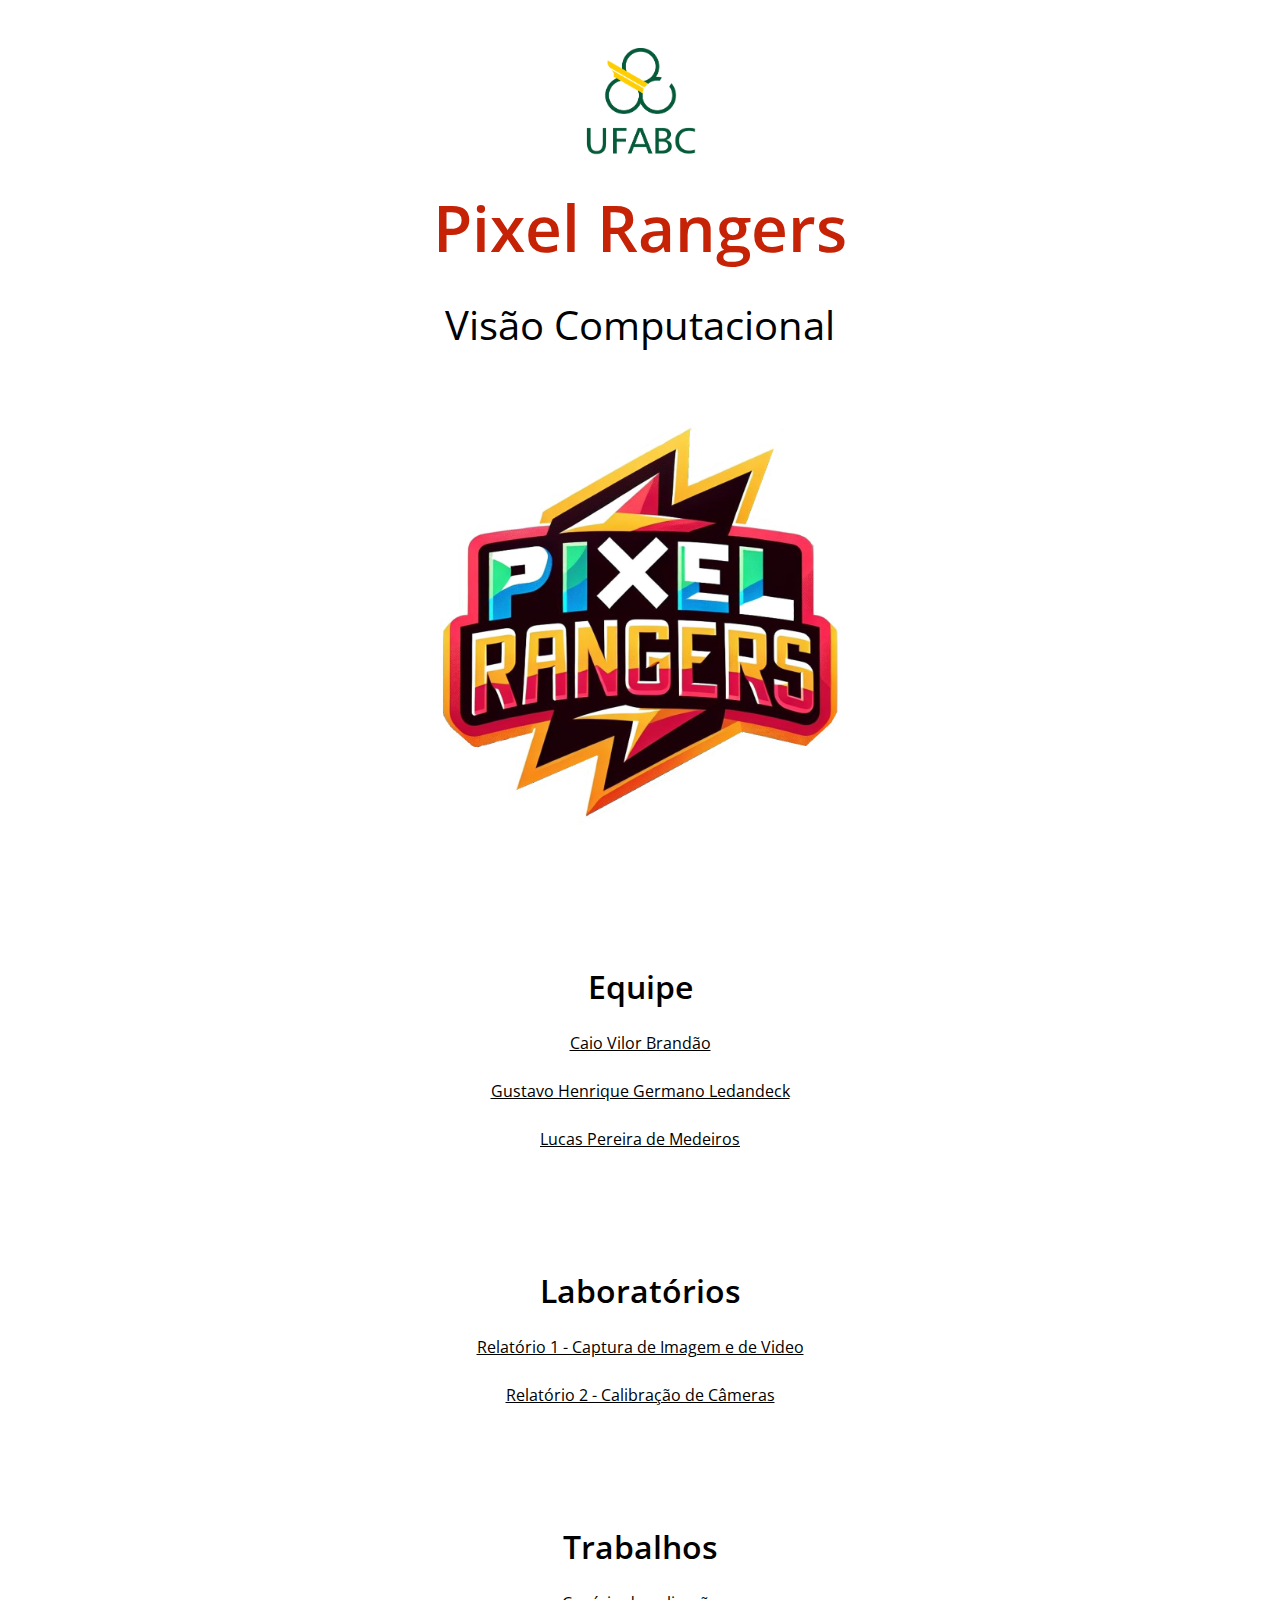
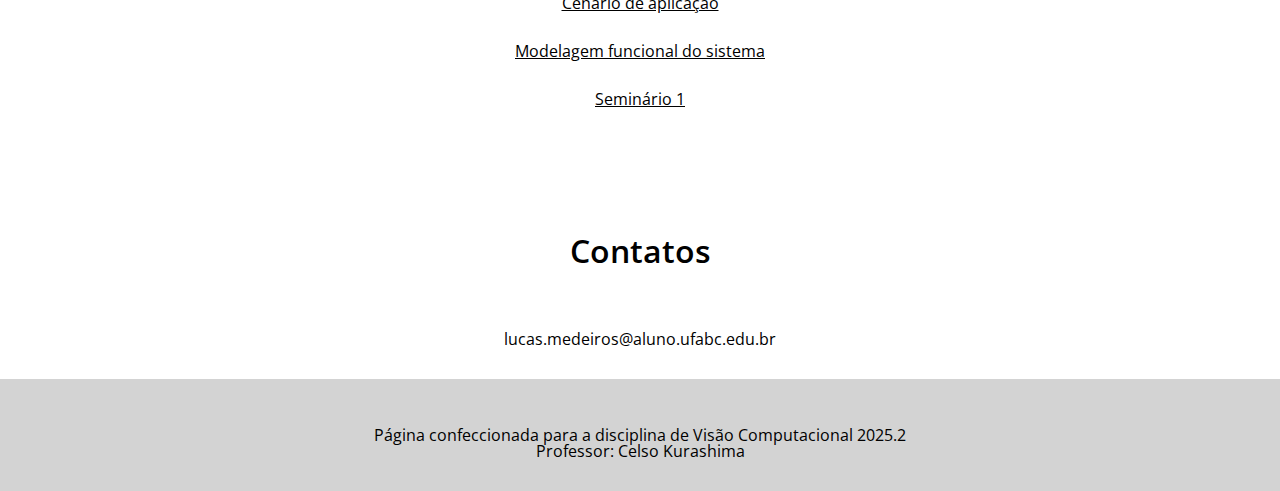
<file: index.html>
<!DOCTYPE html>
<html lang="pt-br">
<head>
    <meta charset="UTF-8">
    <meta http-equiv="X-UA-Compatible" content="IE=edge">
    <meta name="viewport" content="width=device-width, initial-scale=1.0">
    <link rel="stylesheet" href="assets/css/reset.css">
    <link rel="stylesheet" href="assets/css/index.css">
    <link rel="preconnect" href="https://fonts.googleapis.com">
    <link rel="preconnect" href="https://fonts.gstatic.com" crossorigin>
    <link href="https://fonts.googleapis.com/css2?family=Open+Sans:wght@300&display=swap" rel="stylesheet">
    <title>Início</title>
</head>

<body>
    <header>
        <a href="index.html"><img class="ufabc" src="assets/img/ufabc.png" alt="ufabc logo"></a>
        <h1>Pixel Rangers</h1>
        
        <h2>Visão Computacional</h2>
        <a href="index.html"><img class="banner" src="assets/img/icon.jpeg" alt="banner"></a>

    </header>

    <main>
        <h3 id="equipes">Equipe</h3>
        <ul>
            <li><a href="">Caio Vilor Brandão</a></li>
            <li><a href="">Gustavo Henrique Germano Ledandeck</a></li>
            <li><a href="lucas.html">Lucas Pereira de Medeiros</a></li>
        </ul>
        <h3>Laboratórios</h3>
        <ul>
            <li><a href="lab1.html">Relatório 1 - Captura de Imagem e de Video</a></li>
            <li><a href="lab2.html">Relatório 2 - Calibração de Câmeras</a></li>
        </ul>
		
		<h3>Trabalhos</h3>
        <ul>
            <li><a href="CA.html">Cenário de aplicação</a></li>
            <li><a href="MF.html">Modelagem funcional do sistema</a></li>
            <li><a href="seminar1.html">Seminário 1</a></li>
        </ul>
      
        <h3>Contatos</h3>
        <ul>
            <li></li>
            <li></li>
            <li>lucas.medeiros@aluno.ufabc.edu.br</li>
        </ul>
    </main>

    <footer>
        <p>Página confeccionada para a disciplina de Visão Computacional 2025.2</p>
        <p>Professor: Celso Kurashima</p>
    </footer>
</body>

</html>
</file>
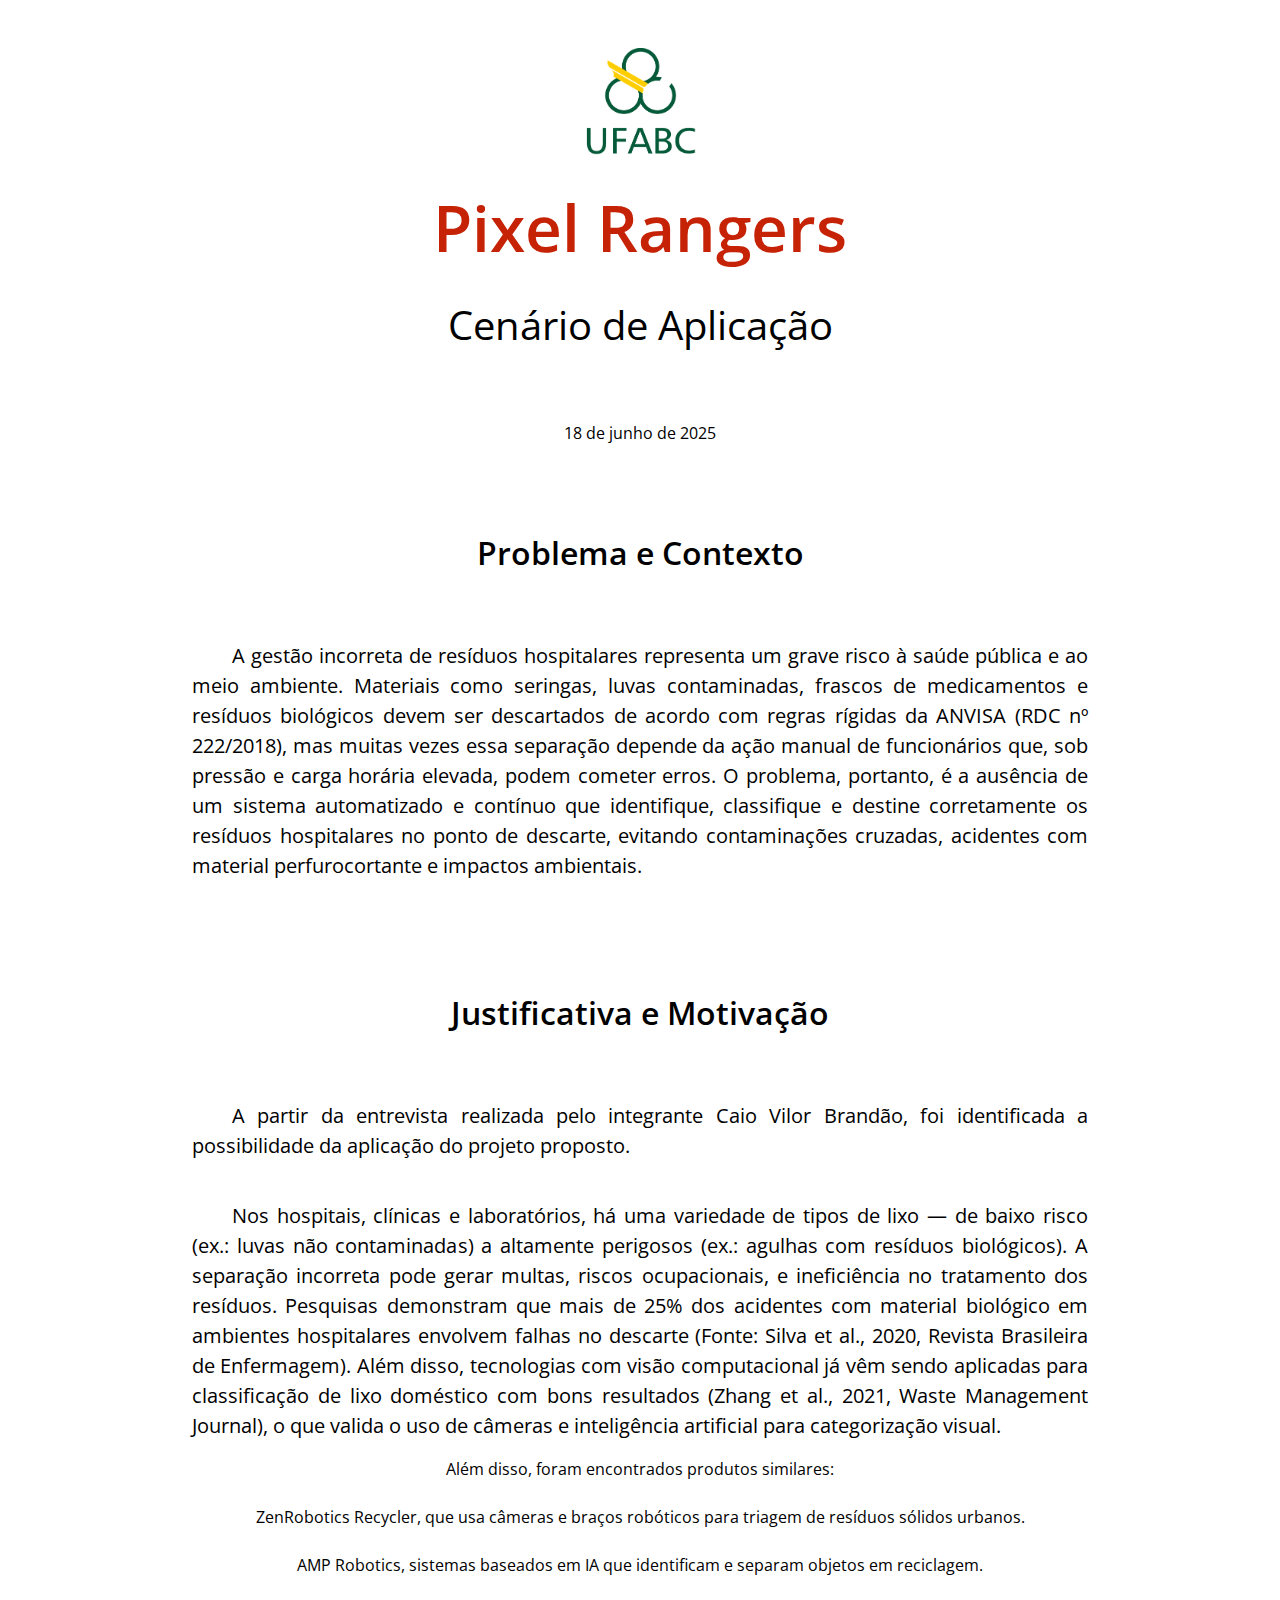
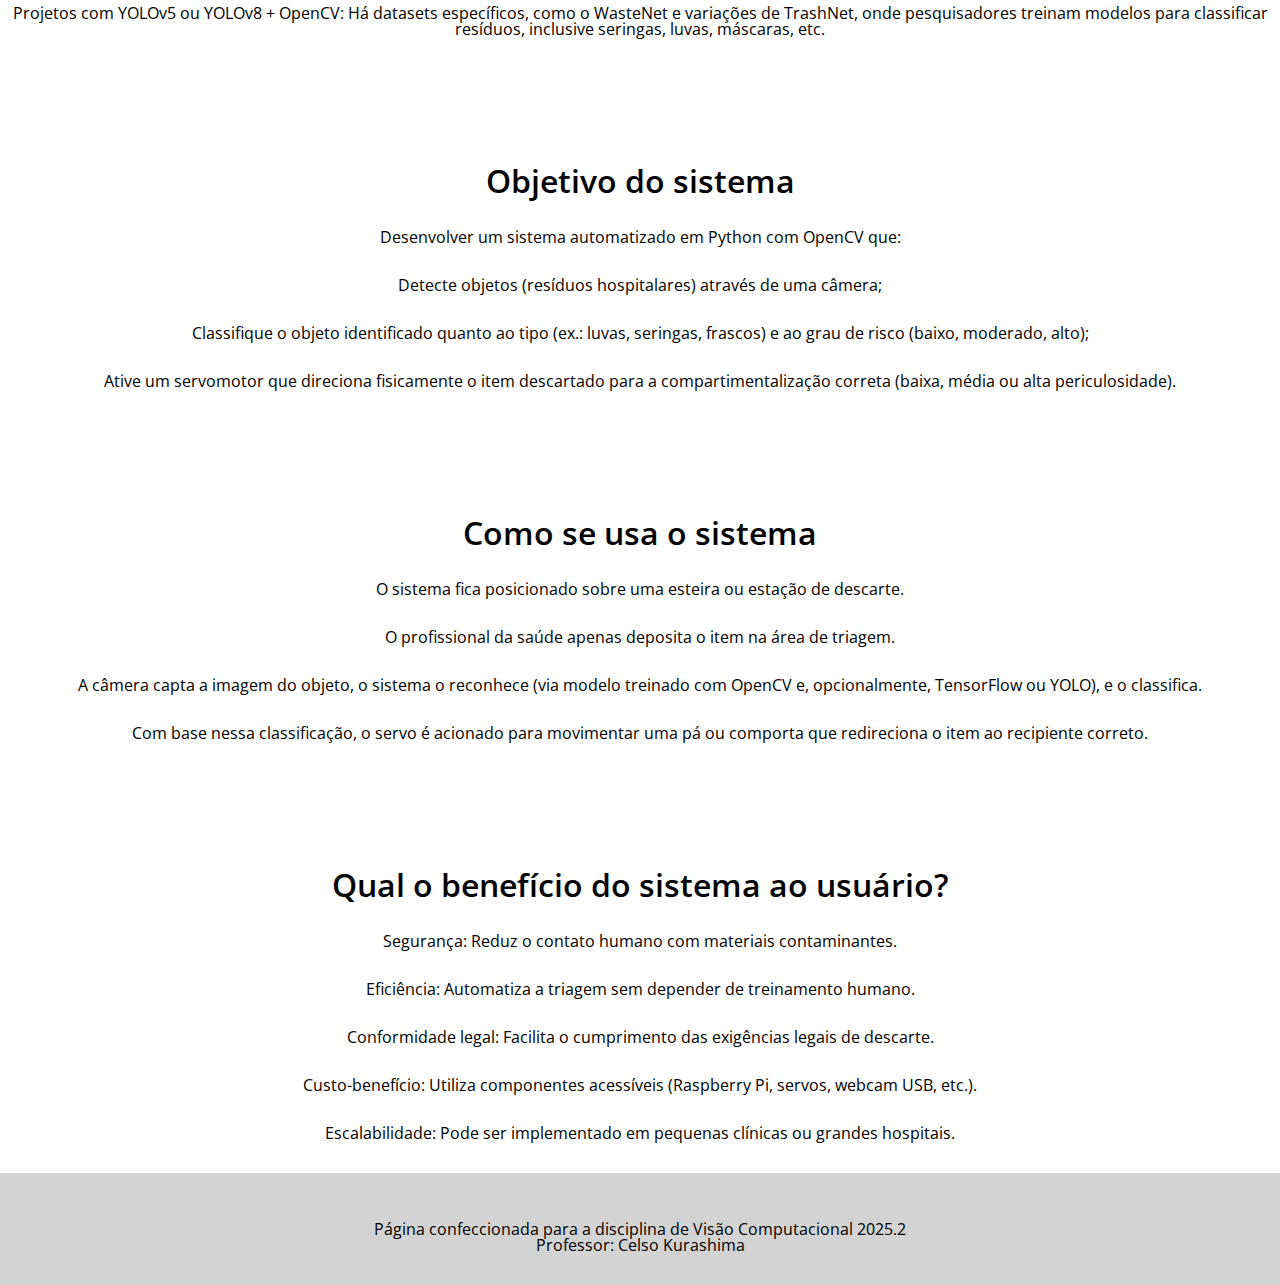
<file: CA.html>
<!DOCTYPE html>
<html lang="pt-br">
<head>
    <meta charset="UTF-8">
    <meta http-equiv="X-UA-Compatible" content="IE=edge">
    <meta name="viewport" content="width=device-width, initial-scale=1.0">
    <link rel="stylesheet" href="assets/css/reset.css">
    <link rel="stylesheet" href="assets/css/index.css">
    <link rel="preconnect" href="https://fonts.googleapis.com">
    <link rel="preconnect" href="https://fonts.gstatic.com" crossorigin>
    <link href="https://fonts.googleapis.com/css2?family=Open+Sans:wght@300&display=swap" rel="stylesheet">
    <title>Cenário de Aplicação</title>
</head>

<body>
    
    <header>
        <a href="index.html"><img class="ufabc" src="assets/img/ufabc.png" alt="ufabc logo"></a>
        <h1>Pixel Rangers</h1>
        <h2>Cenário de Aplicação</h2>
        <p>18 de junho de 2025</p>
        
    </header>

    <main>
        <h3>Problema e Contexto</h3>
            <p class="resumo">A gestão incorreta de resíduos hospitalares representa um grave risco à saúde pública e ao meio ambiente. Materiais como seringas, luvas contaminadas, frascos de medicamentos e resíduos biológicos devem ser descartados de acordo com regras rígidas da ANVISA (RDC nº 222/2018), mas muitas vezes essa separação depende da ação manual de funcionários que, sob pressão e carga horária elevada, podem cometer erros. 
                O problema, portanto, é a ausência de um sistema automatizado e contínuo que identifique, classifique e destine corretamente os resíduos hospitalares no ponto de descarte, evitando contaminações cruzadas, acidentes com material perfurocortante e impactos ambientais.</p>


        
    	<h3>Justificativa e Motivação</h3>
        <p class="resumo">A partir da entrevista realizada pelo integrante Caio Vilor Brandão, foi identificada a possibilidade da aplicação do projeto proposto.</p>
        <p class="resumo">Nos hospitais, clínicas e laboratórios, há uma variedade de tipos de lixo — de baixo risco (ex.: luvas não contaminadas) a altamente perigosos (ex.: agulhas com resíduos biológicos). A separação incorreta pode gerar multas, riscos ocupacionais, e ineficiência no tratamento dos resíduos. 
            Pesquisas demonstram que mais de 25% dos acidentes com material biológico em ambientes hospitalares envolvem falhas no descarte (Fonte: Silva et al., 2020, Revista Brasileira de Enfermagem). Além disso, tecnologias com visão computacional já vêm sendo aplicadas para classificação de lixo doméstico com bons resultados (Zhang et al., 2021, Waste Management Journal), o que valida o uso de câmeras e inteligência artificial para categorização visual.</p>

            <ul>
                <li>Além disso, foram encontrados produtos similares:</li>
                <li>ZenRobotics Recycler, que usa câmeras e braços robóticos para triagem de resíduos sólidos urbanos.</li>
                <li>AMP Robotics, sistemas baseados em IA que identificam e separam objetos em reciclagem.</li>
                <li>Projetos com YOLOv5 ou YOLOv8 + OpenCV: Há datasets específicos, como o WasteNet e variações de TrashNet, onde pesquisadores treinam modelos para classificar resíduos, inclusive seringas, luvas, máscaras, etc.</li>
            </ul>
  

		<h3>Objetivo do sistema</h3>
        <ul>
            <li>Desenvolver um sistema automatizado em Python com OpenCV que:</li>
            <li>Detecte objetos (resíduos hospitalares) através de uma câmera;</li>
            <li>Classifique o objeto identificado quanto ao tipo (ex.: luvas, seringas, frascos) e ao grau de risco (baixo, moderado, alto);</li>
            <li>Ative um servomotor que direciona fisicamente o item descartado para a compartimentalização correta (baixa, média ou alta periculosidade).</li>
        </ul>

    	<h3>Como se usa o sistema</h3>
        <ul>
            <li>O sistema fica posicionado sobre uma esteira ou estação de descarte.</li>
            <li>O profissional da saúde apenas deposita o item na área de triagem.</li>
            <li>A câmera capta a imagem do objeto, o sistema o reconhece (via modelo treinado com OpenCV e, opcionalmente, TensorFlow ou YOLO), e o classifica.</li>
            <li>Com base nessa classificação, o servo é acionado para movimentar uma pá ou comporta que redireciona o item ao recipiente correto.</li>
        </ul>

        <h3>Qual o benefício do sistema ao usuário?</h3>
        <ul>
            <li>Segurança: Reduz o contato humano com materiais contaminantes.</li>
            <li>Eficiência: Automatiza a triagem sem depender de treinamento humano.</li>
            <li>Conformidade legal: Facilita o cumprimento das exigências legais de descarte.</li>
            <li>Custo-benefício: Utiliza componentes acessíveis (Raspberry Pi, servos, webcam USB, etc.).</li>
            <li>Escalabilidade: Pode ser implementado em pequenas clínicas ou grandes hospitais.</li>
        </ul>
            
    </main>

    <footer>
        <p>Página confeccionada para a disciplina de Visão Computacional 2025.2</p>
        <p>Professor: Celso Kurashima</p>
    </footer>
</body>

</html>
</file>
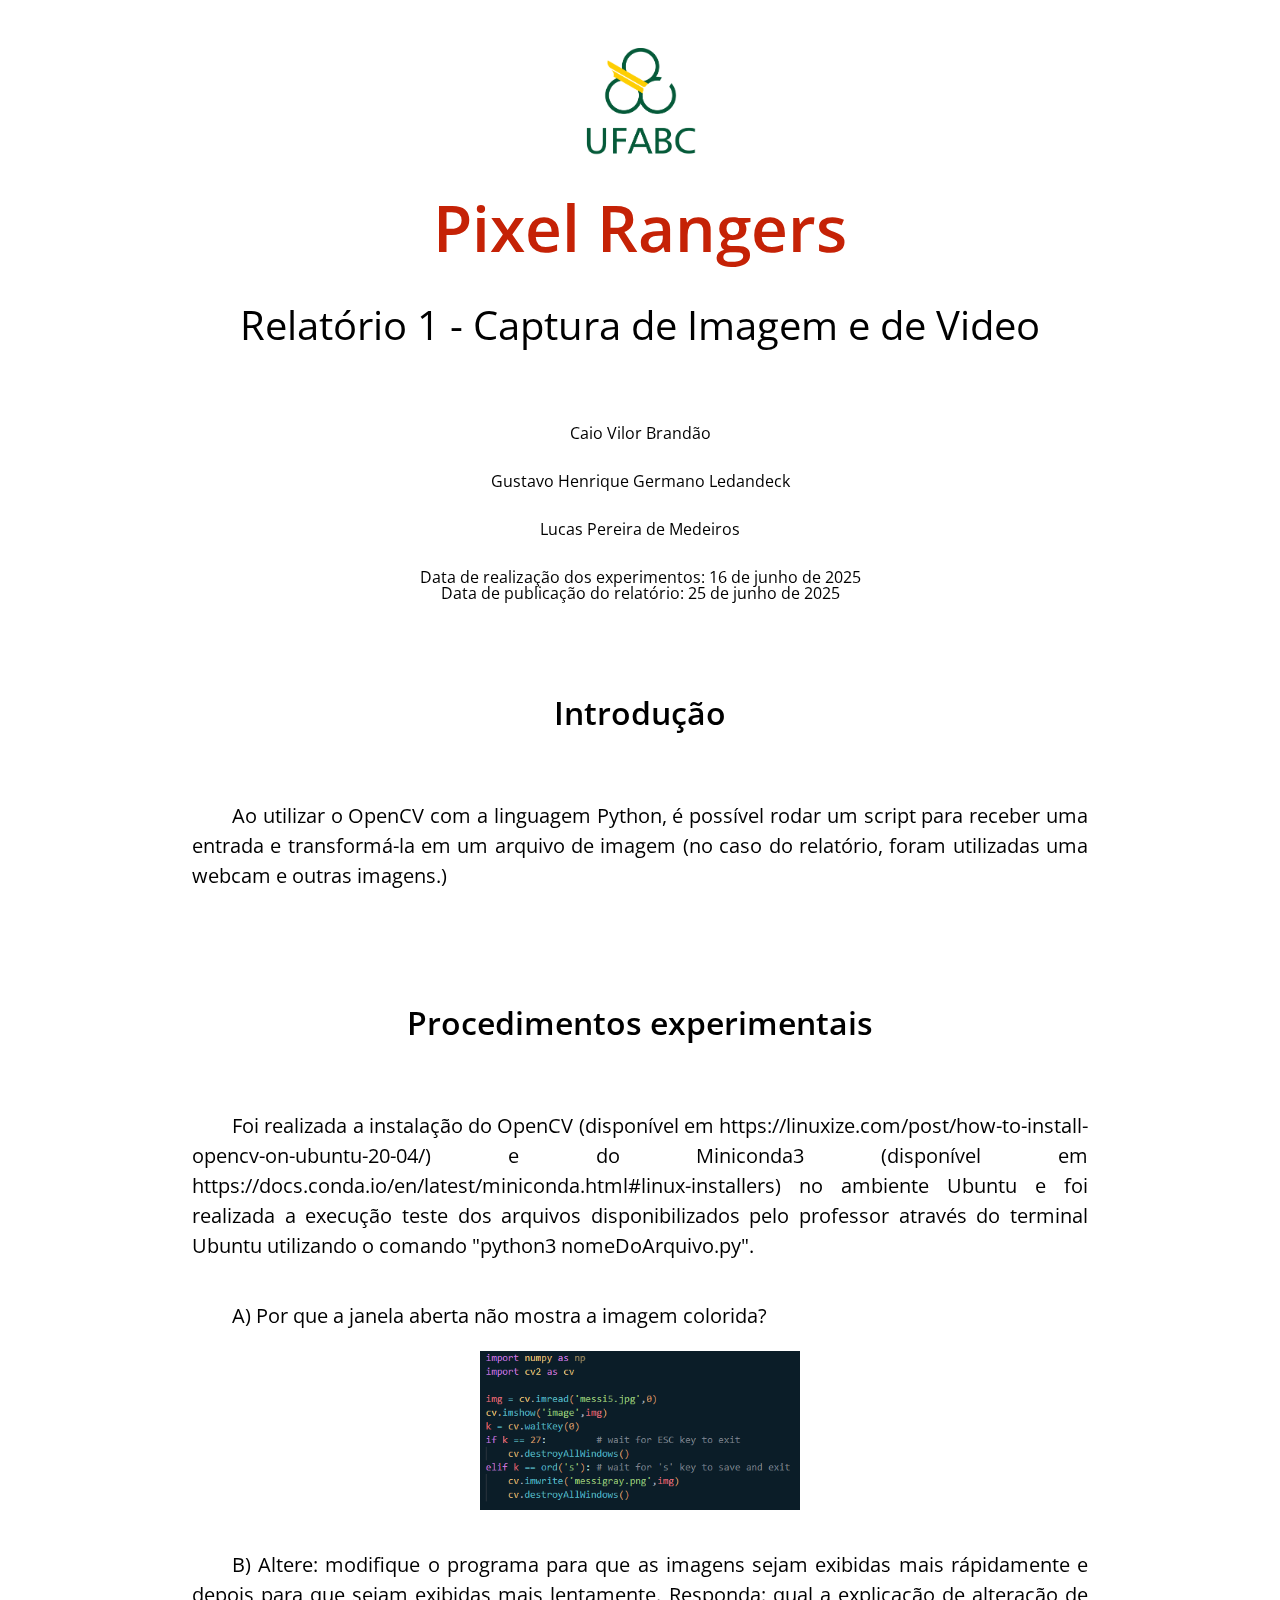
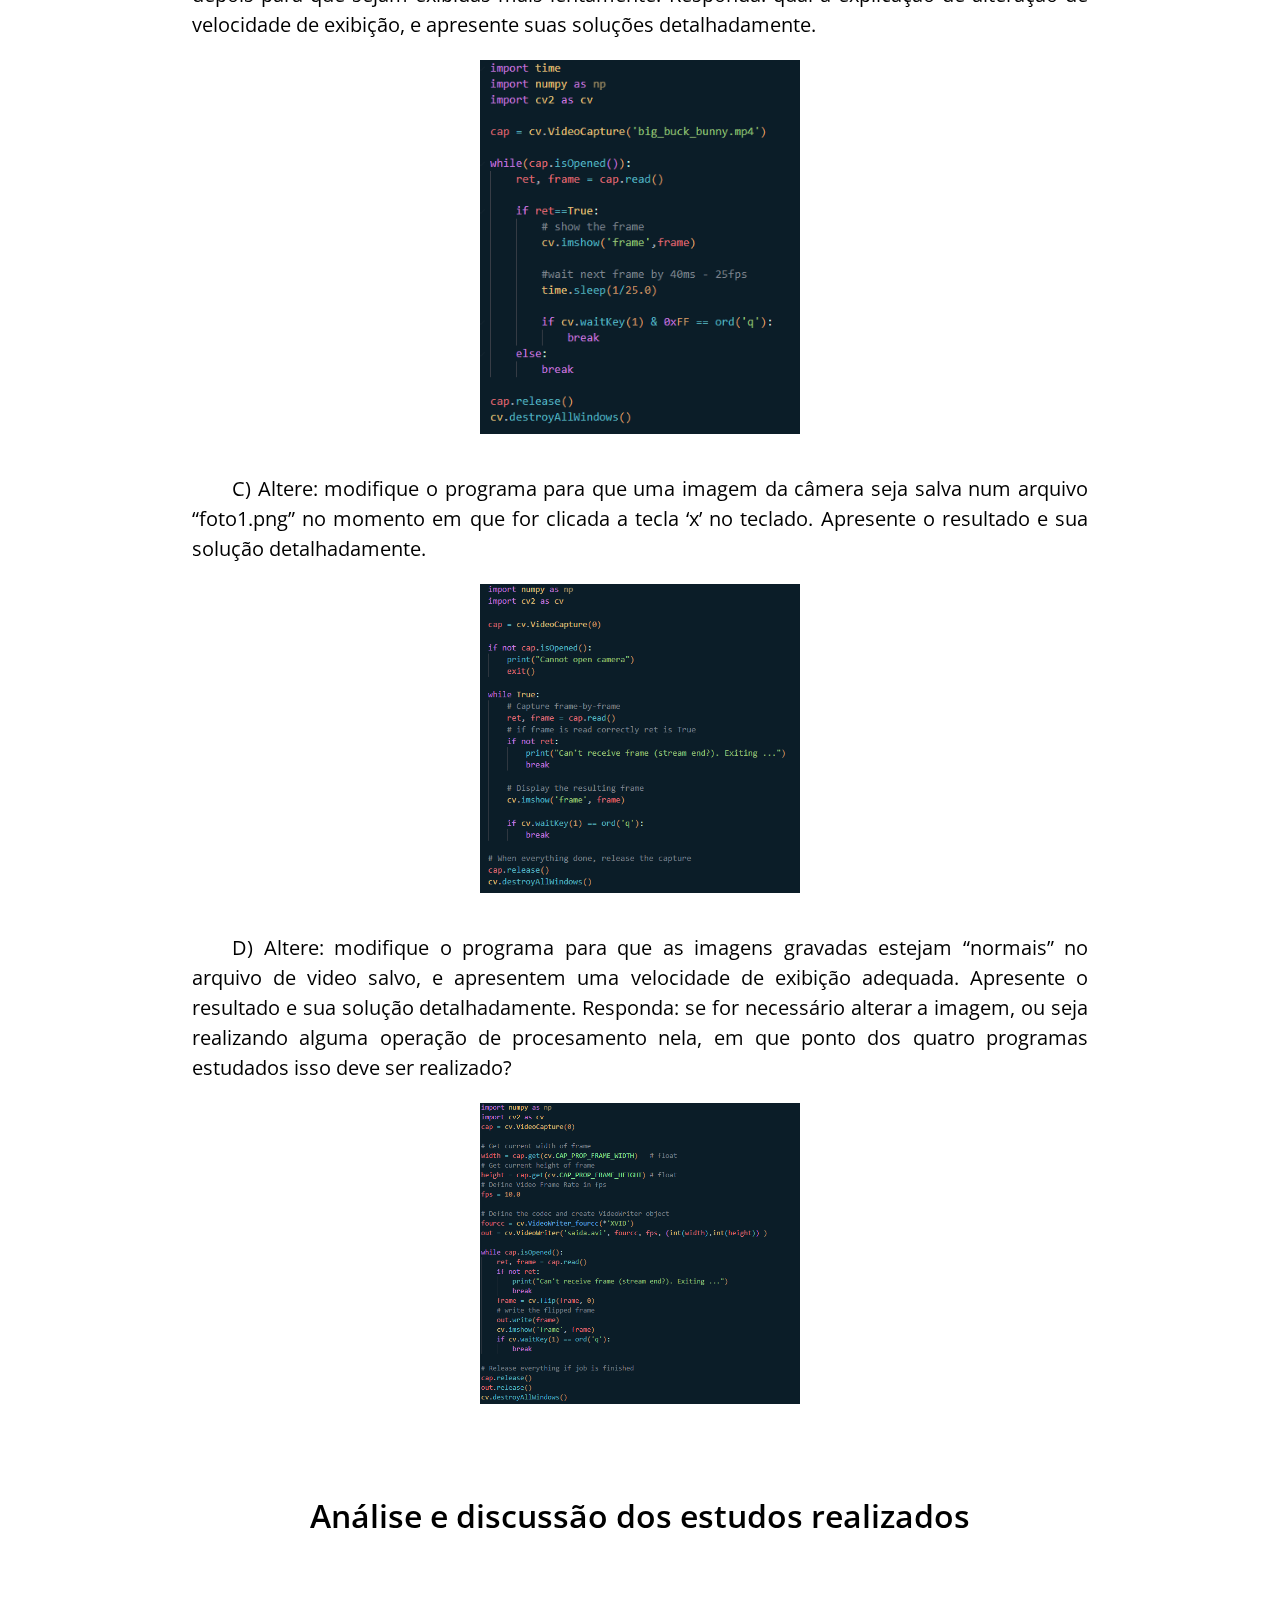
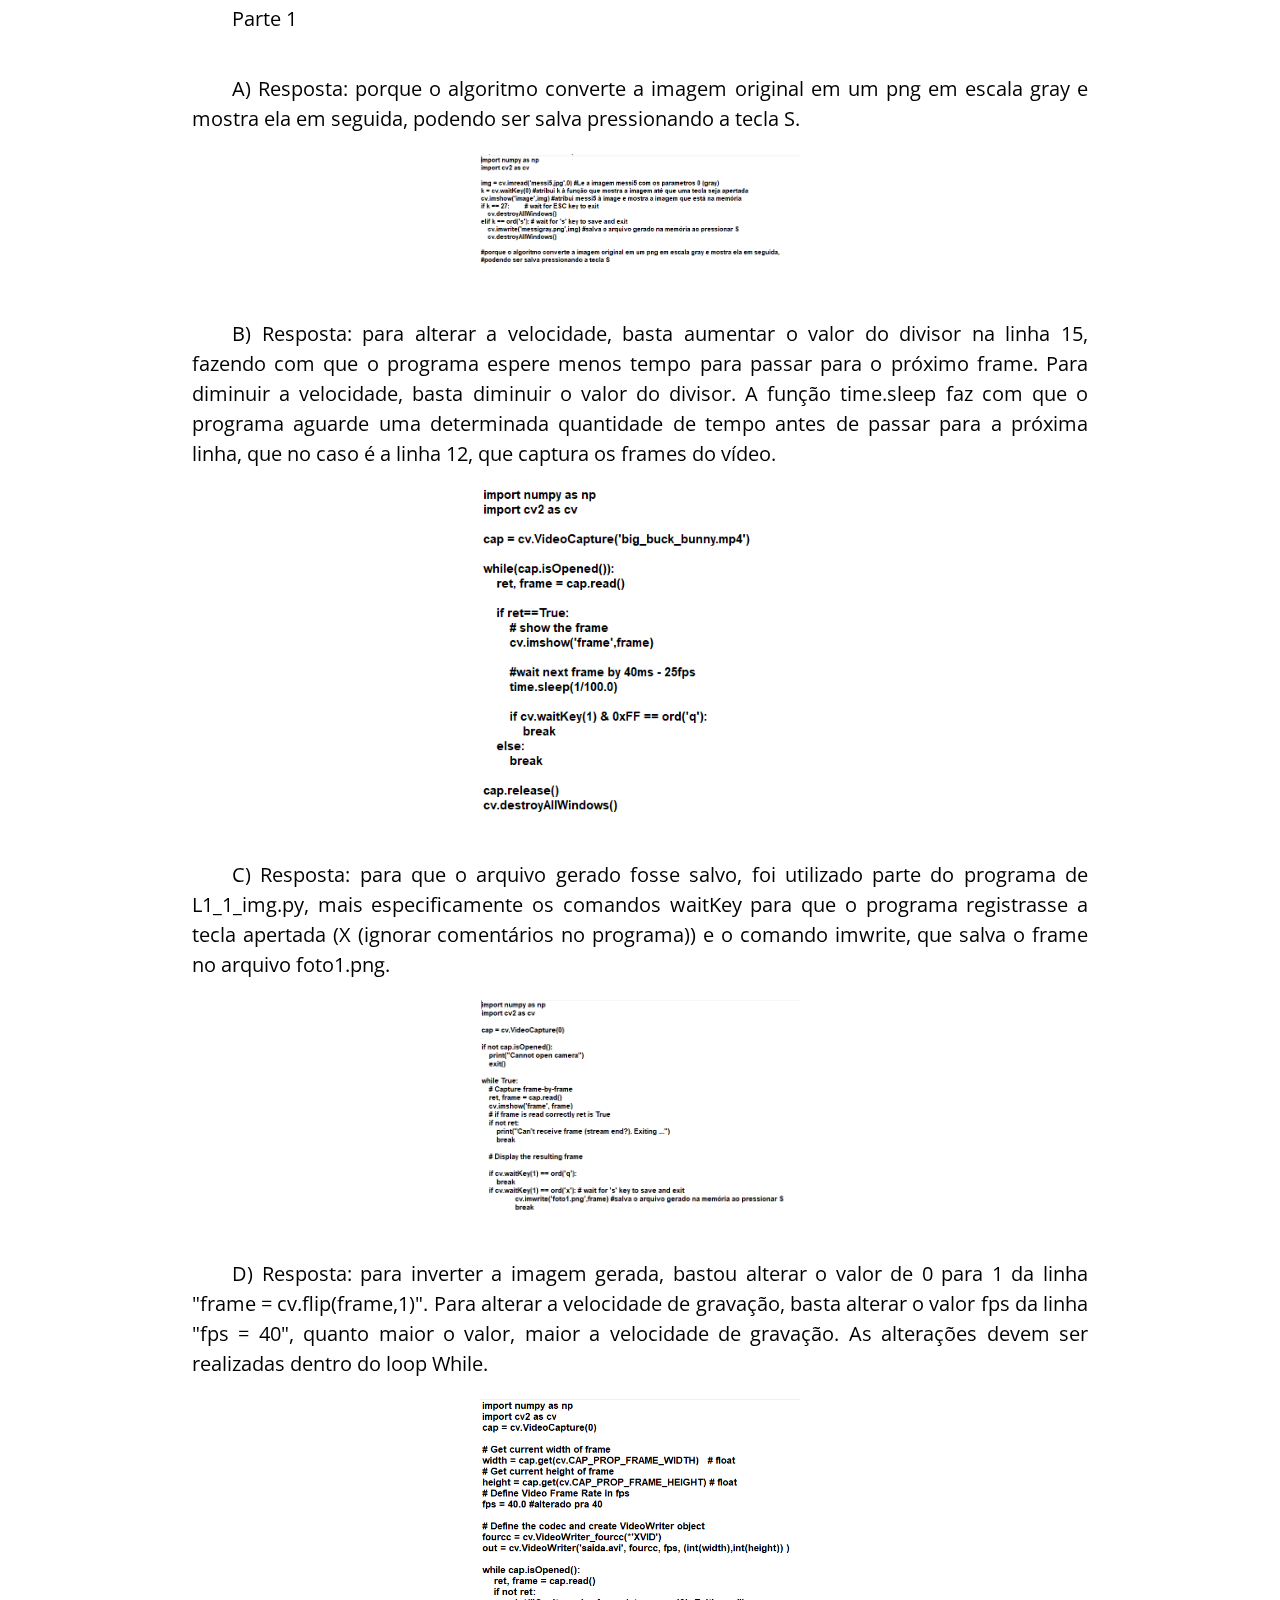
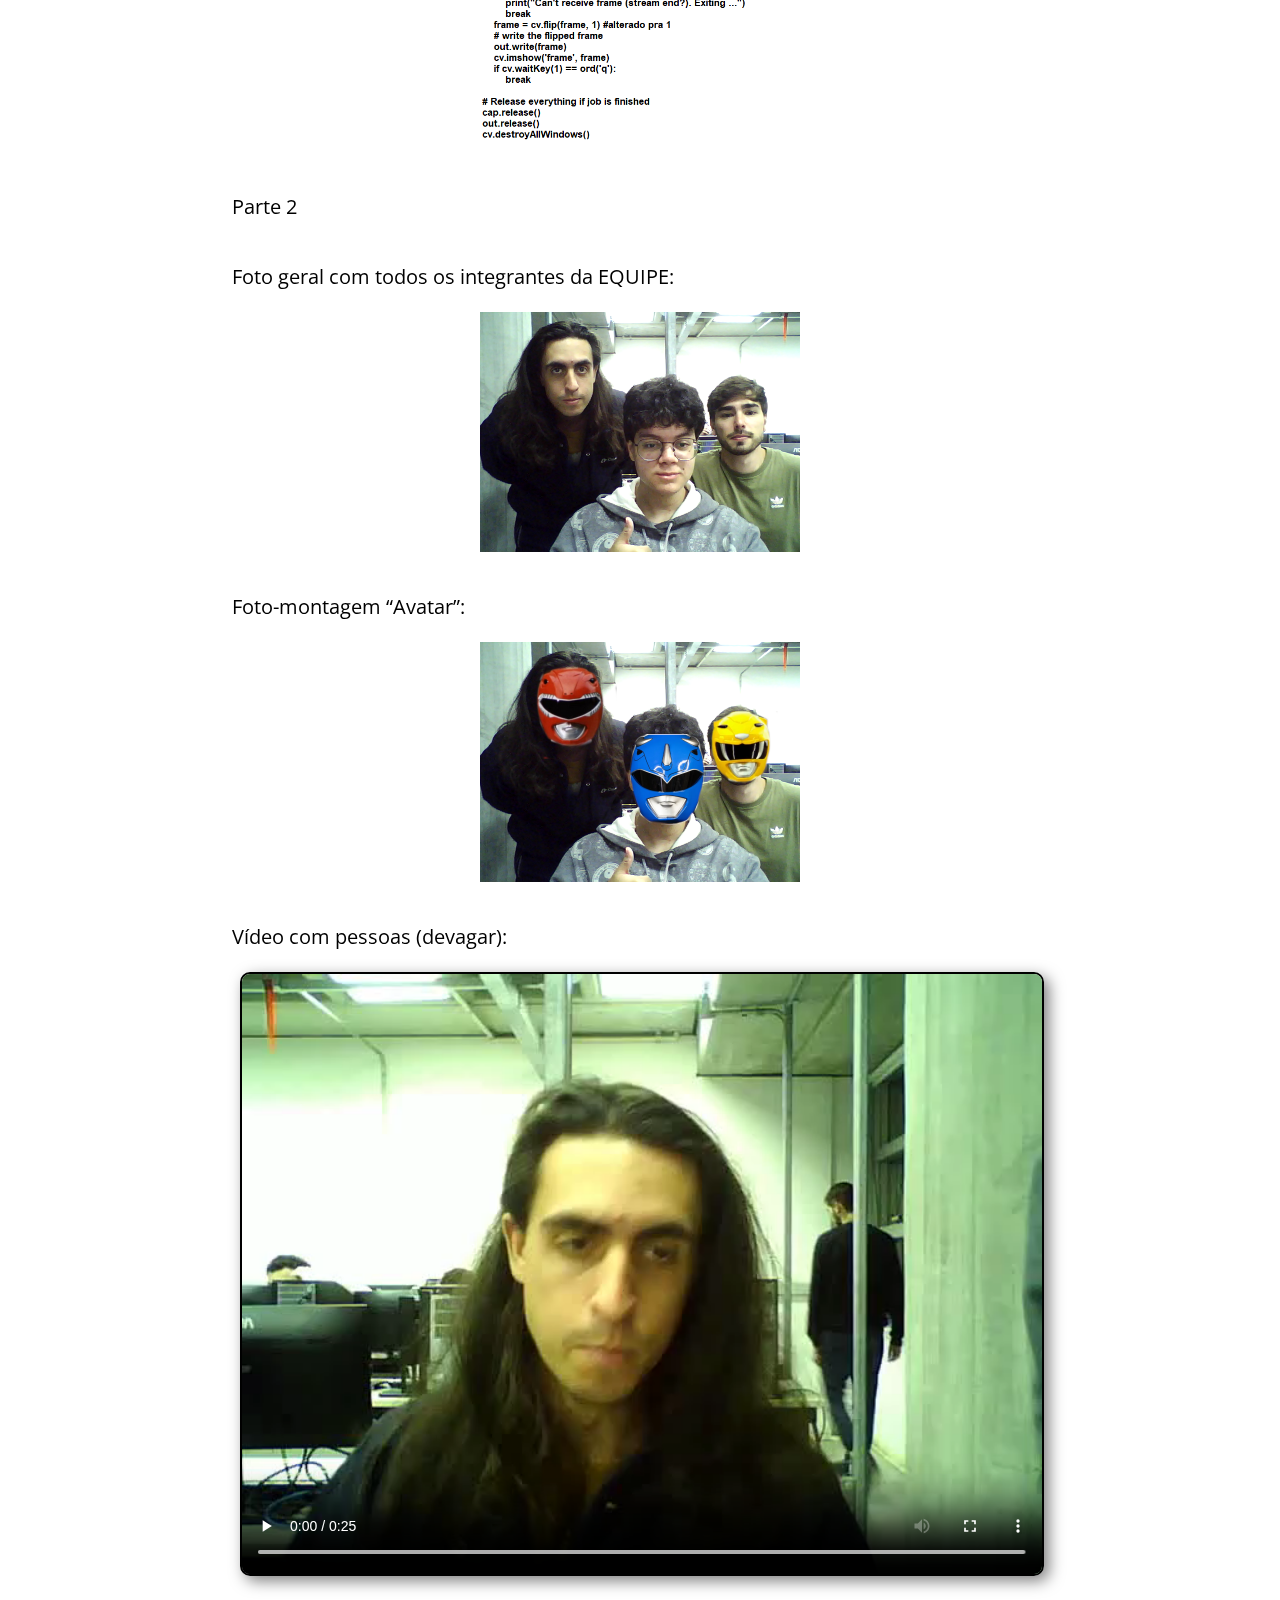
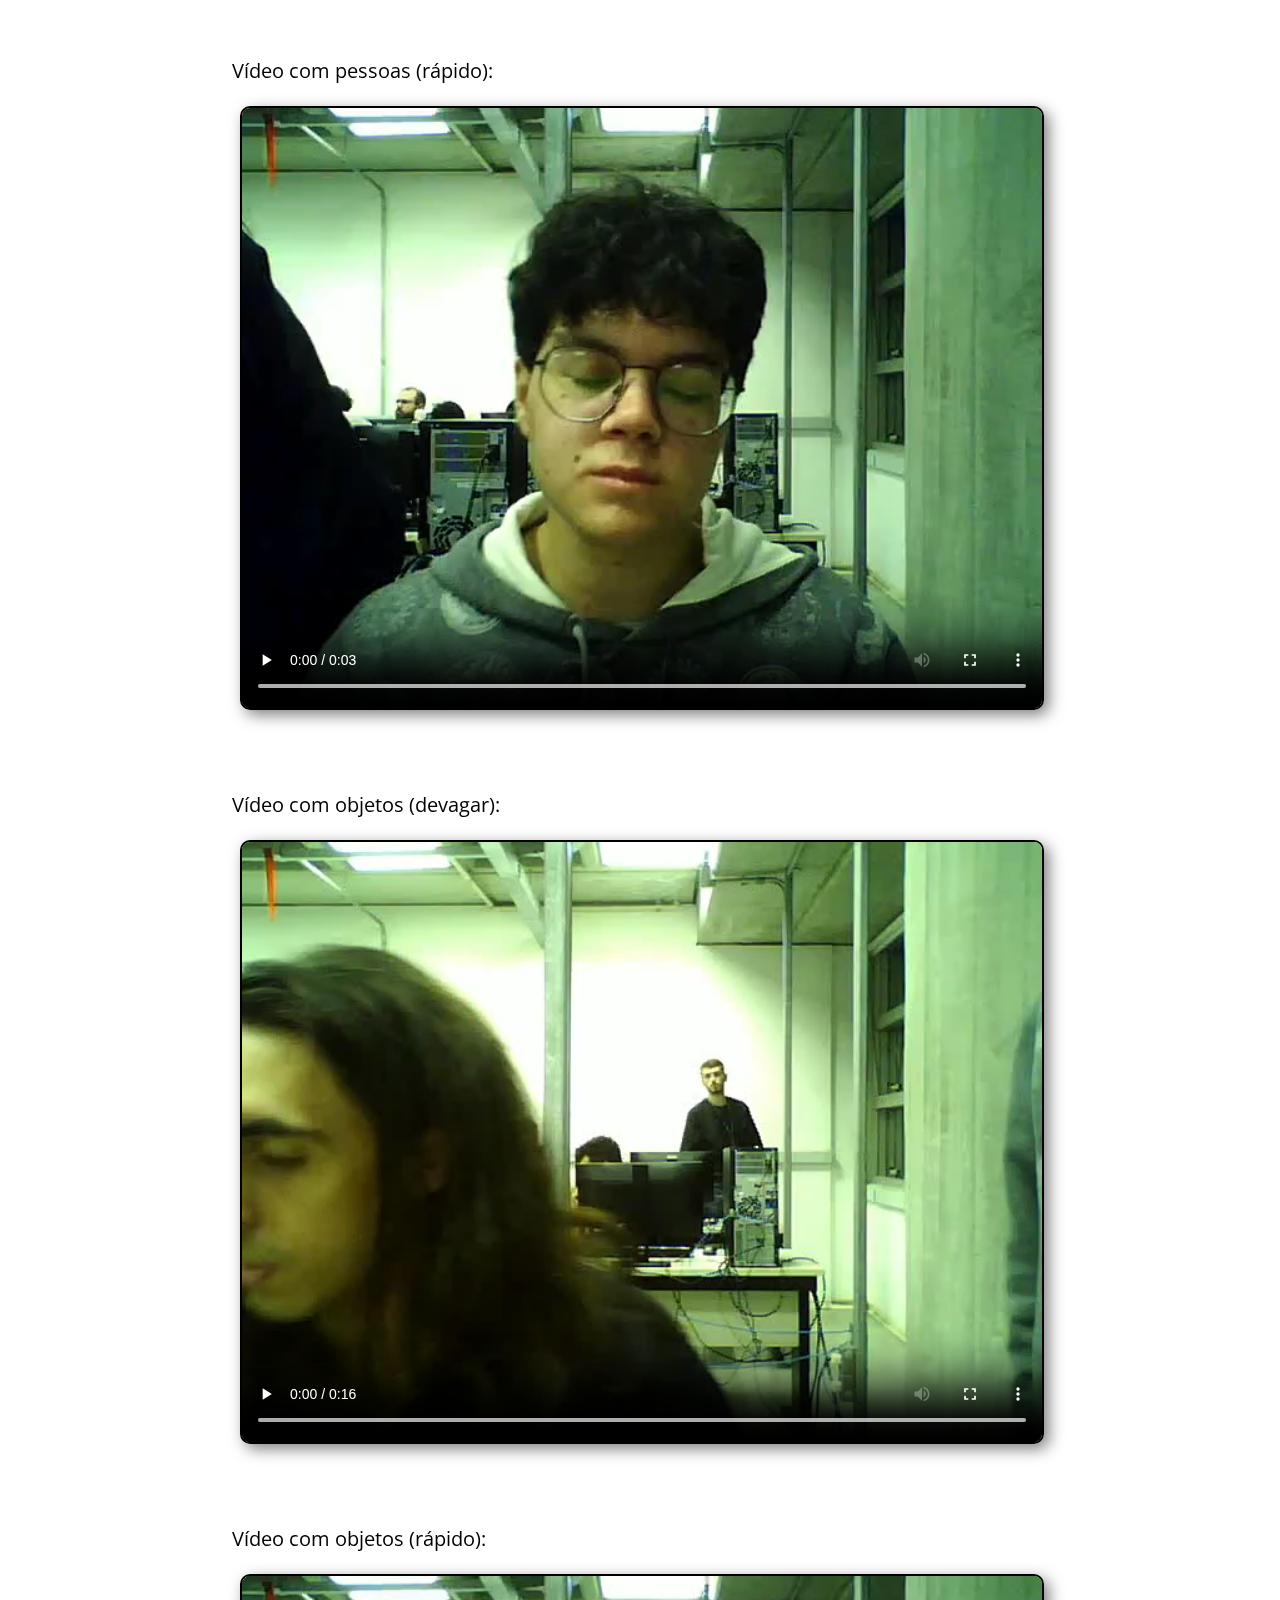
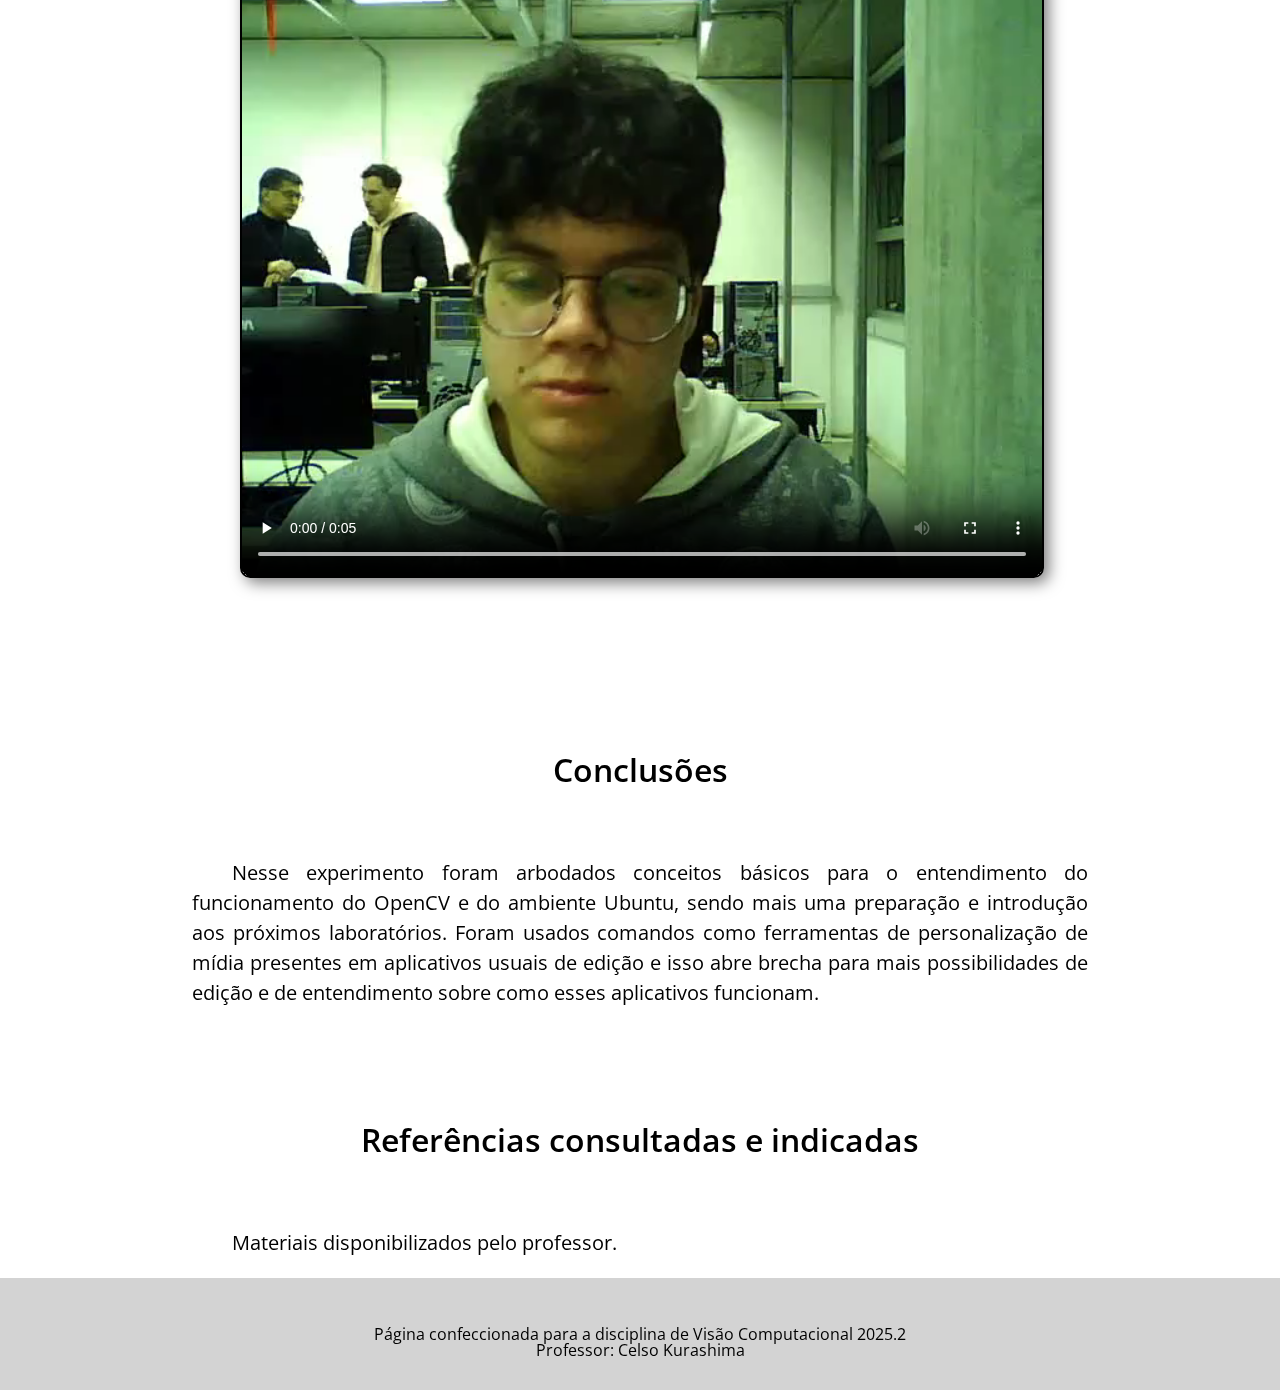
<file: lab1.html>
<!DOCTYPE html>
<html lang="pt-br">
<head>
    <meta charset="UTF-8">
    <meta http-equiv="X-UA-Compatible" content="IE=edge">
    <meta name="viewport" content="width=device-width, initial-scale=1.0">
    <link rel="stylesheet" href="assets/css/reset.css">
    <link rel="stylesheet" href="assets/css/index.css">
    <link rel="preconnect" href="https://fonts.googleapis.com">
    <link rel="preconnect" href="https://fonts.gstatic.com" crossorigin>
    <link href="https://fonts.googleapis.com/css2?family=Open+Sans:wght@300&display=swap" rel="stylesheet">
    <title>Relatório 1</title>
</head>

<body>
    
    <header>
        <a href="index.html"><img class="ufabc" src="assets/img/ufabc.png" alt="ufabc logo"></a>
        <h1>Pixel Rangers</h1>
        <h2>Relatório 1 - Captura de Imagem e de Video</h2>

        <ul>
            <li>Caio Vilor Brandão</li>
            <li>Gustavo Henrique Germano Ledandeck</li>
            <li>Lucas Pereira de Medeiros</li>
        </ul>
        <p>Data de realização dos experimentos: 16 de junho de 2025</p>
        <p>Data de publicação do relatório: 25 de junho de 2025</p>
        
    </header>

    <main>
        <h3>Introdução</h3>
        <p class="resumo">Ao utilizar o OpenCV com a linguagem Python, é possível rodar um script para receber uma entrada e transformá-la em um
				arquivo de imagem (no caso do relatório, foram utilizadas uma webcam e outras imagens.)</p>

        <h3>Procedimentos experimentais</h3>
        <p class="resumo">Foi realizada a instalação do OpenCV (disponível em https://linuxize.com/post/how-to-install-opencv-on-ubuntu-20-04/) e do 
				Miniconda3 (disponível em https://docs.conda.io/en/latest/miniconda.html#linux-installers) no ambiente Ubuntu e foi realizada 
				a execução teste dos arquivos disponibilizados pelo professor através do terminal Ubuntu utilizando o comando "python3 nomeDoArquivo.py".</p>
        <p class="resumo">A) Por que a janela aberta não mostra a imagem colorida?</p>
        <div class="gallery">
            <img src="assets/img/lab1/a.png" class="perfil" onclick="expandImage(this)">
        </div>
        <div id="popup" class="popup">
            <span class="close" onclick="closePopup()">&times;</span>
            <img class="popup-content" id="expandedImage">
            <div id="caption"></div>
        </div>
        

        <p class="resumo">B) Altere: modifique o programa para que as imagens sejam exibidas mais rápidamente e depois
            para que sejam exibidas mais lentamente. Responda: qual a explicação de alteração de
            velocidade de exibição, e apresente suas soluções detalhadamente.</p>
        <div class="gallery">
            <img src="assets/img/lab1/b.png" class="perfil" onclick="expandImage(this)">
        </div>

        <p class="resumo">C) Altere: modifique o programa para que uma imagem da câmera seja salva
				num arquivo “foto1.png” no momento em que for clicada a tecla ‘x’ no
				teclado. Apresente o resultado e sua solução detalhadamente.</p>
        <div class="gallery">
            <img src="assets/img/lab1/c.png" class="perfil" onclick="expandImage(this)">
        </div>

        <p class="resumo">D) Altere: modifique o programa para que as imagens gravadas estejam
				“normais” no arquivo de video salvo, e apresentem uma velocidade de
				exibição adequada. Apresente o resultado e sua solução detalhadamente. Responda: se for necessário alterar a imagem, ou seja realizando alguma operação de procesamento nela, em que
                ponto dos quatro programas estudados isso deve ser realizado?
                </p>
        <div class="gallery">
            <img src="assets/img/lab1/d.png" class="perfil" onclick="expandImage(this)">
        </div>

        <h3>Análise e discussão dos estudos realizados</h3>
            <p class="resumo">Parte 1</p>
            <p class="resumo">A) Resposta: porque o algoritmo converte a imagem original em um png em escala gray e mostra ela em seguida, podendo ser salva 
				pressionando a tecla S.</p>
            <div class="gallery">
                <img src="assets/img/lab1/parte2a.png" class="perfil" onclick="expandImage(this)">
            </div>
            <p class="resumo">B) Resposta: para alterar a velocidade, basta aumentar o valor do divisor na linha 15, fazendo com que o programa espere menos tempo 
				para passar para o próximo frame. Para diminuir a velocidade, basta diminuir o valor do divisor. A função time.sleep faz com que o 
				programa aguarde uma determinada quantidade de tempo antes de passar para a próxima linha, que no caso é a linha 12, que captura os 
				frames do vídeo.</p>
            <div class="gallery">
                <img src="assets/img/lab1/parte2b.png" class="perfil" onclick="expandImage(this)">
            </div>
            <p class="resumo">C) Resposta: para que o arquivo gerado fosse salvo, foi utilizado parte do programa de L1_1_img.py, mais especificamente os comandos waitKey 
				para que o programa registrasse a tecla apertada (X (ignorar comentários no programa)) e o comando imwrite, que salva o frame no arquivo
				foto1.png.</p>
            <div class="gallery">
                <img src="assets/img/lab1/parte2c.png" class="perfil" onclick="expandImage(this)">
            </div>
            <p class="resumo">D) Resposta: para inverter a imagem gerada, bastou alterar o valor de 0 para 1 da linha "frame = cv.flip(frame,1)". Para alterar a velocidade 
				de gravação, basta alterar o valor fps da linha "fps = 40", quanto maior o valor, maior a velocidade de gravação. As alterações devem ser realizadas dentro do loop While.</p>
            <div class="gallery">
                <img src="assets/img/lab1/parte2d.png" class="perfil" onclick="expandImage(this)">
            </div>

            <p class="resumo">Parte 2</p>
            <p class="resumo">Foto geral com todos os integrantes da EQUIPE:</p>
	            <div class="gallery">
            <img src="assets/img/lab1/grupo.png" class="perfil" onclick="expandImage(this)">
        </div>
	    
            <p class="resumo">Foto-montagem “Avatar”:</p>
	            <div class="gallery">
            <img src="assets/img/lab1/montagem.png" class="perfil" onclick="expandImage(this)">
        </div>
	    
            <P class="resumo">Vídeo com pessoas (devagar):</P>
	    		<div class="video-container">
            <video id="meuVideo" controls>
                <source src="assets/video/pessoa_lento.mp4" type="video/mp4">
                Seu navegador não suporta vídeos HTML5.
            </video>
        </div>
            <P class="resumo">Vídeo com pessoas (rápido):</P>
	    		<div class="video-container">
            <video id="meuVideo" controls>
                <source src="assets/video/pessoa_rapida.mp4" type="video/mp4">
                Seu navegador não suporta vídeos HTML5.
            </video>
        </div>
            <P class="resumo">Vídeo com objetos (devagar):</P>
	    		<div class="video-container">
            <video id="meuVideo" controls>
                <source src="assets/video/obj_lento.mp4" type="video/mp4">
                Seu navegador não suporta vídeos HTML5.
            </video>
        </div>
            <P class="resumo">Vídeo com objetos (rápido):</P>
	    		<div class="video-container">
            <video id="meuVideo" controls>
                <source src="assets/video/obj_rapido.mp4" type="video/mp4">
                Seu navegador não suporta vídeos HTML5.
            </video>
        </div>

        <h3>Conclusões</h3>
        <p class="resumo">Nesse experimento foram arbodados conceitos básicos para o entendimento do funcionamento do OpenCV e do ambiente Ubuntu, sendo mais uma 
			preparação e introdução aos próximos laboratórios. Foram usados comandos como ferramentas de personalização de mídia presentes em aplicativos 
			usuais de edição e isso abre brecha para mais possibilidades de edição e de entendimento sobre como esses aplicativos funcionam.</p>

        <h3>Referências consultadas e indicadas</h3>
        <p class="resumo">Materiais disponibilizados pelo professor.</p>


    </main>

    <footer>
        <p>Página confeccionada para a disciplina de Visão Computacional 2025.2</p>
        <p>Professor: Celso Kurashima</p>
    </footer>
    <script src="script.js"></script>
</body>

</html>
</file>
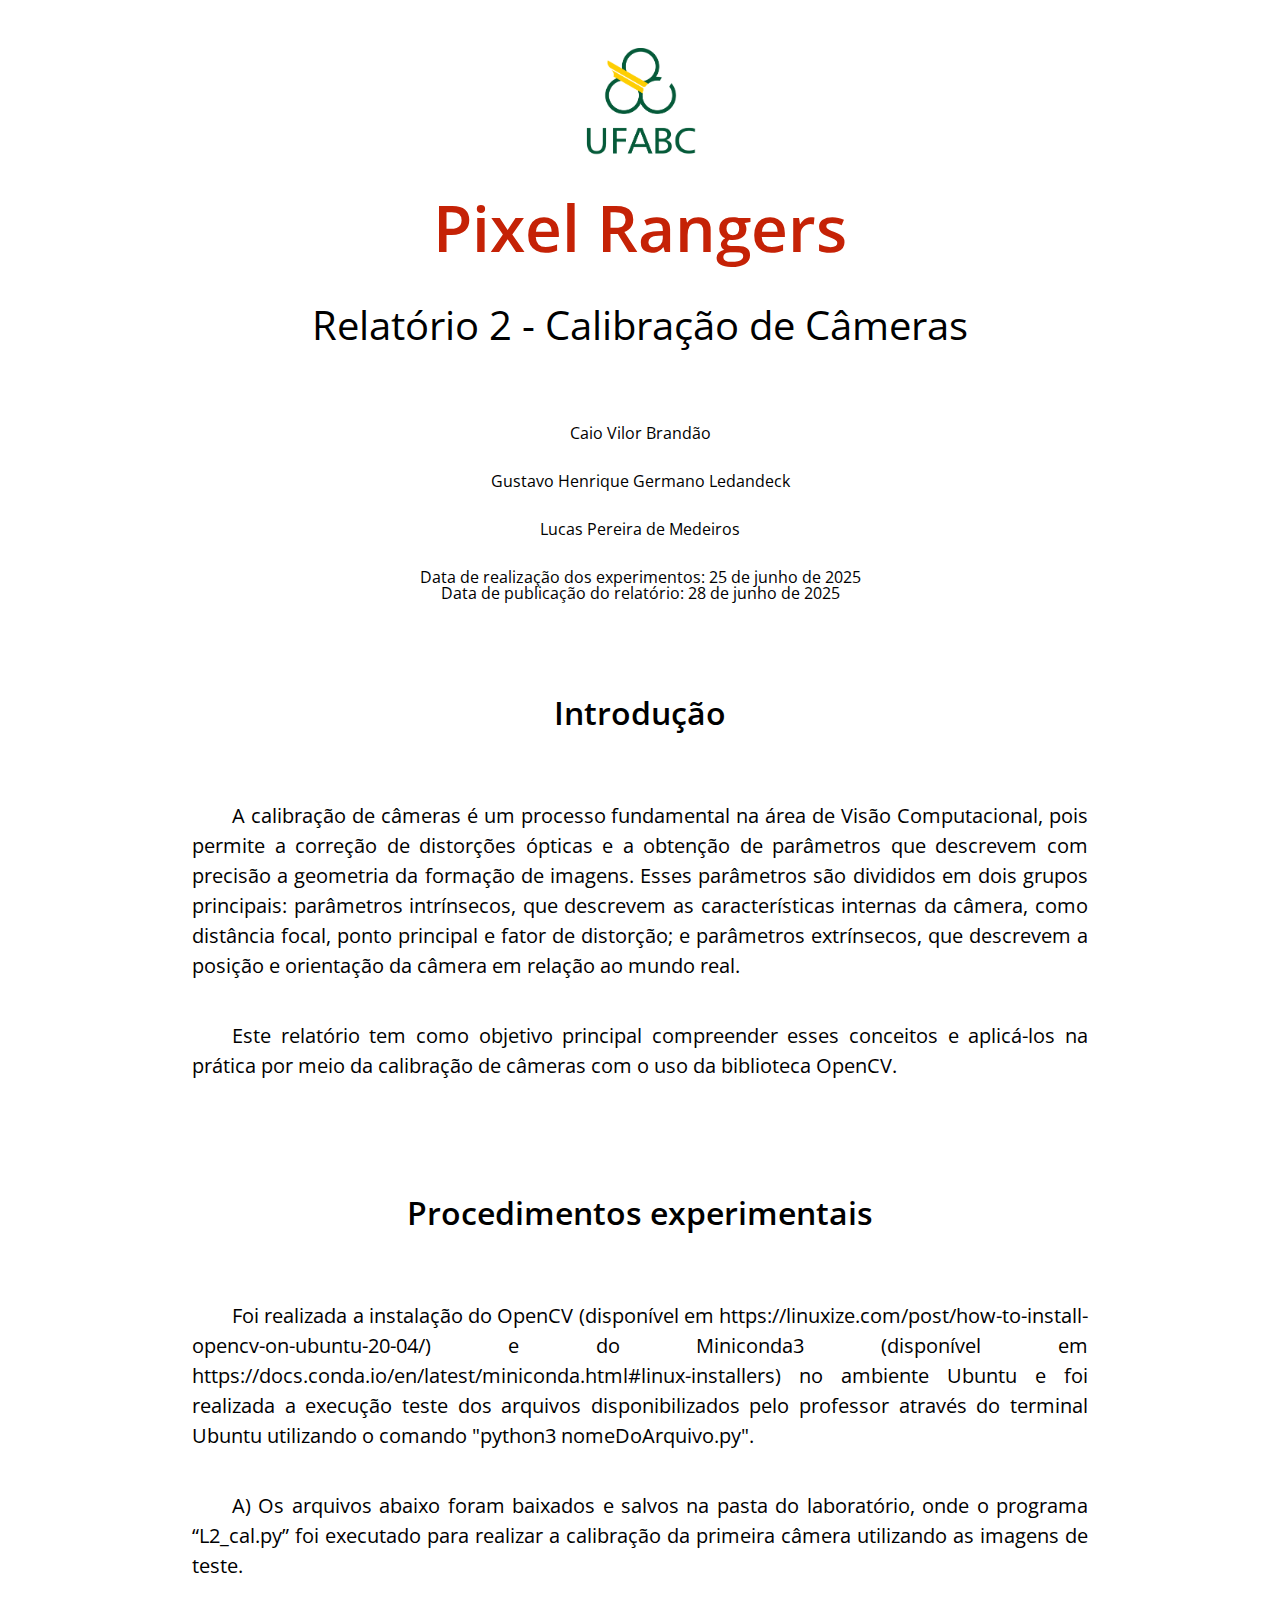
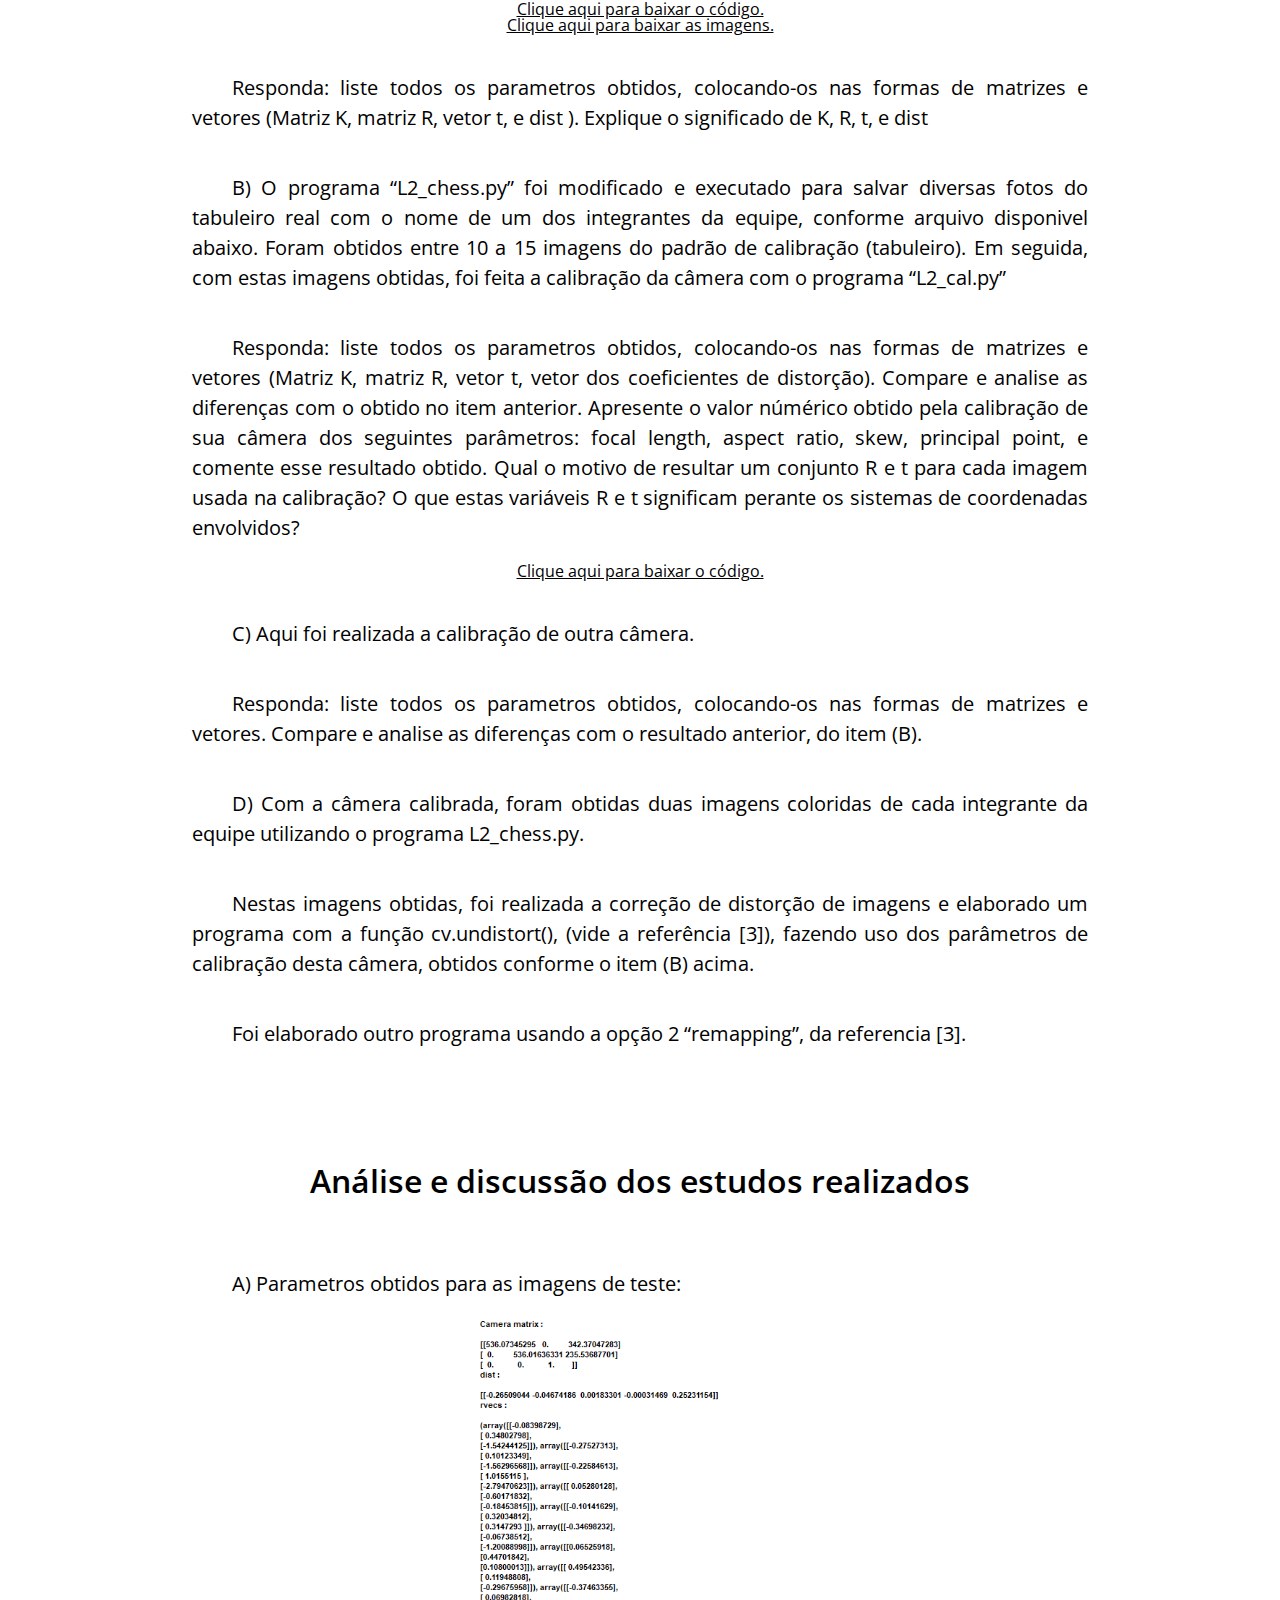
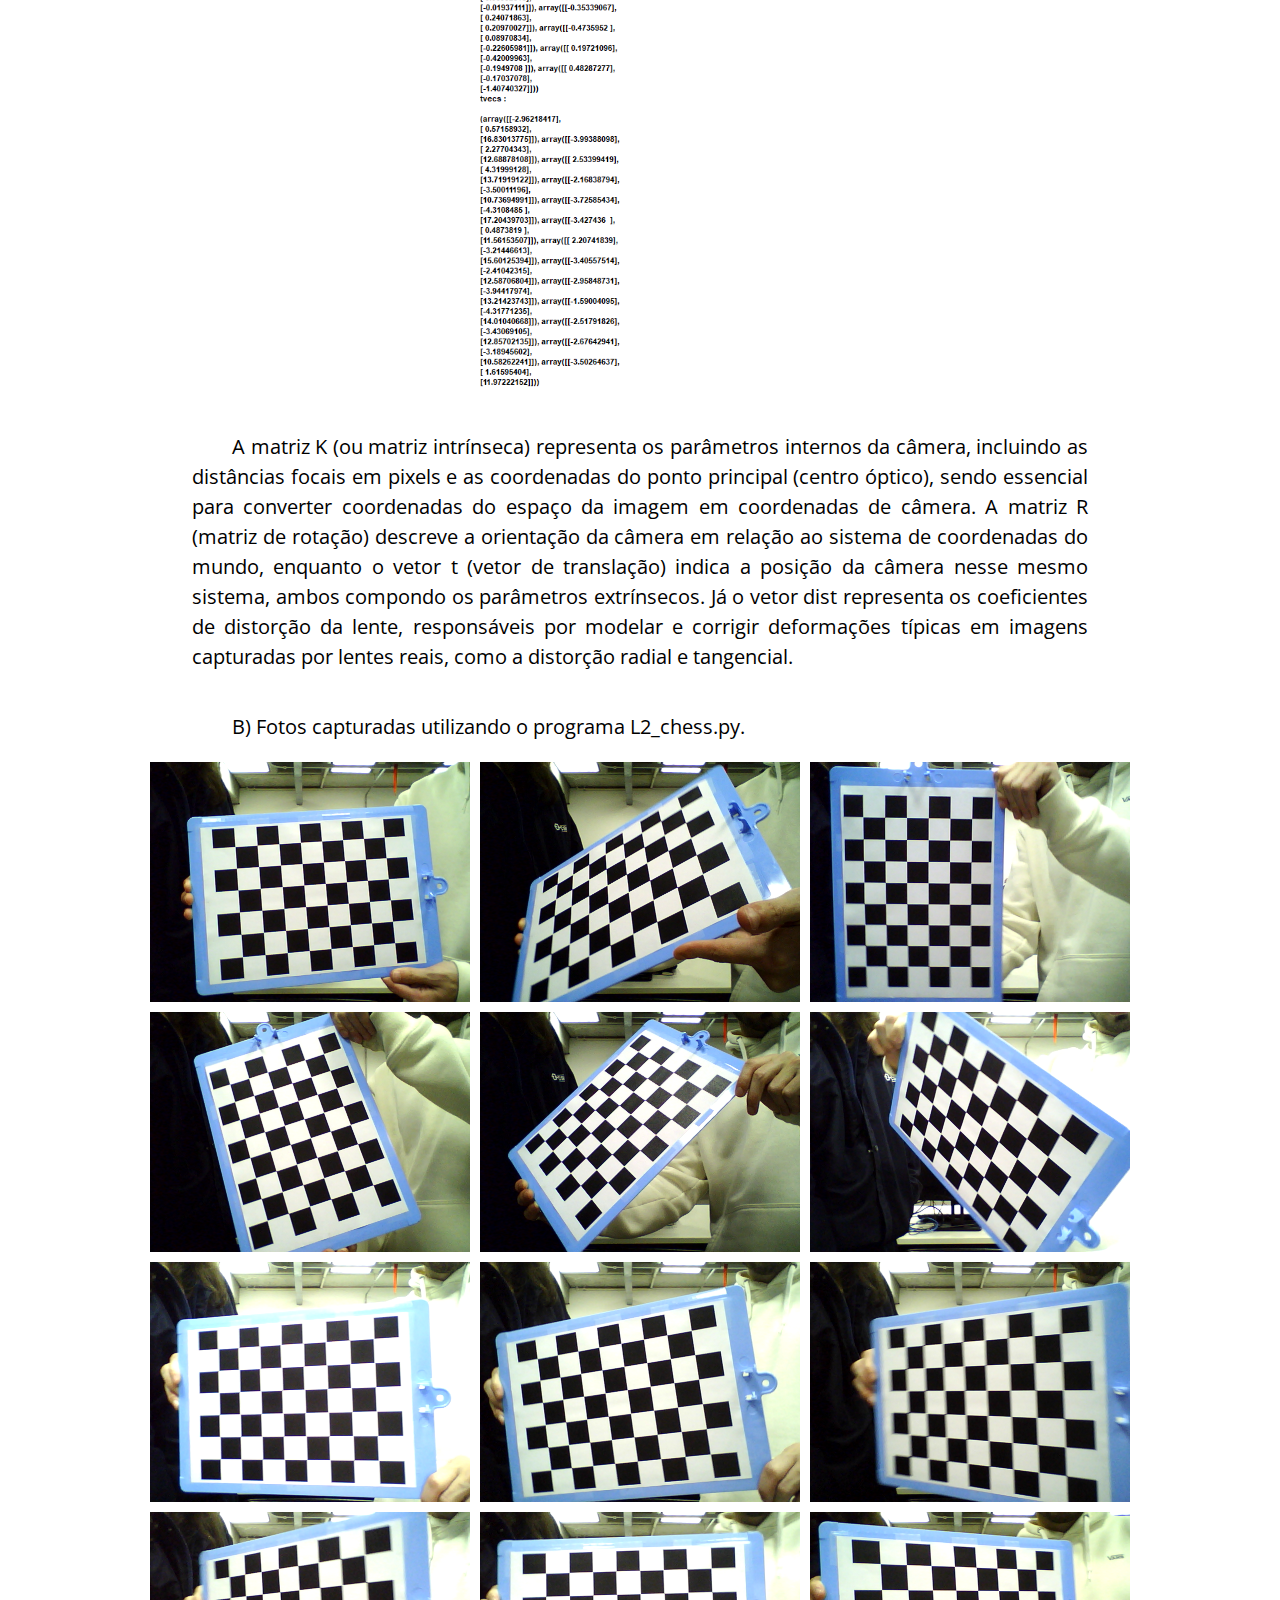
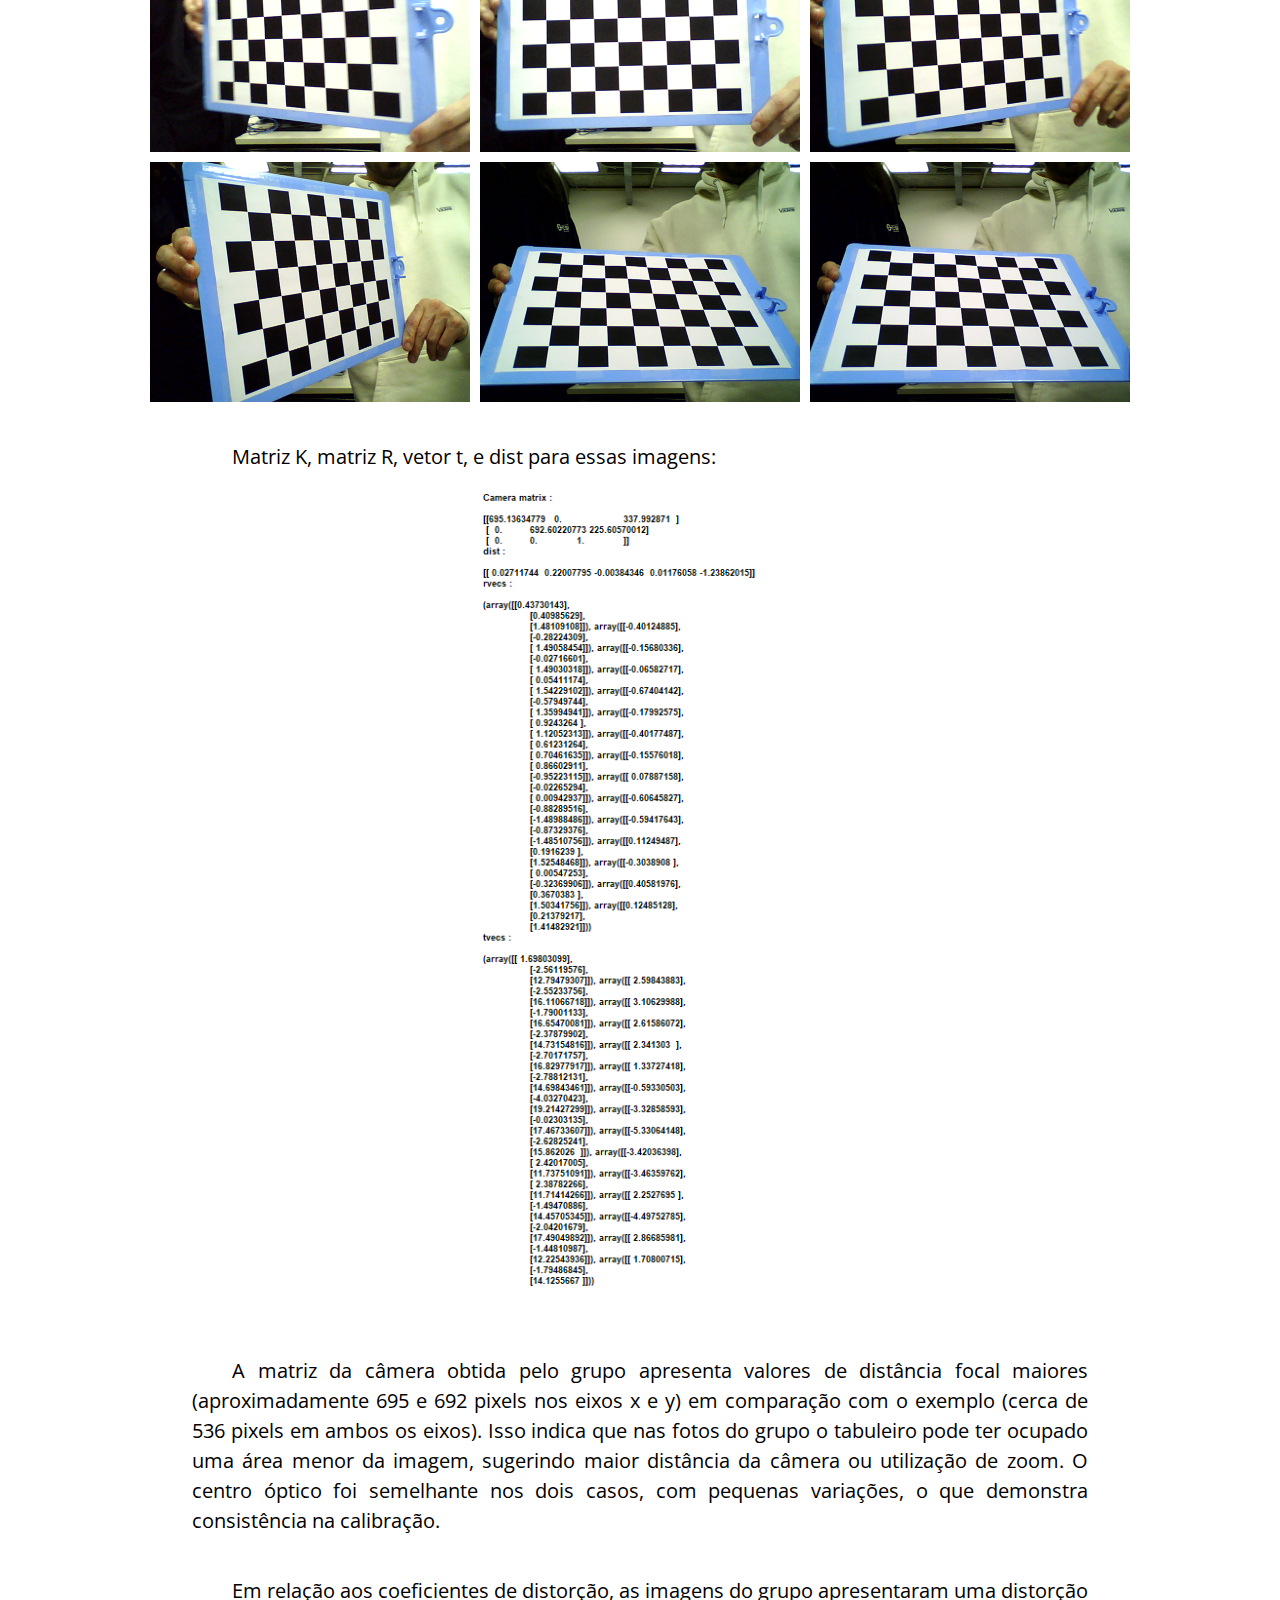
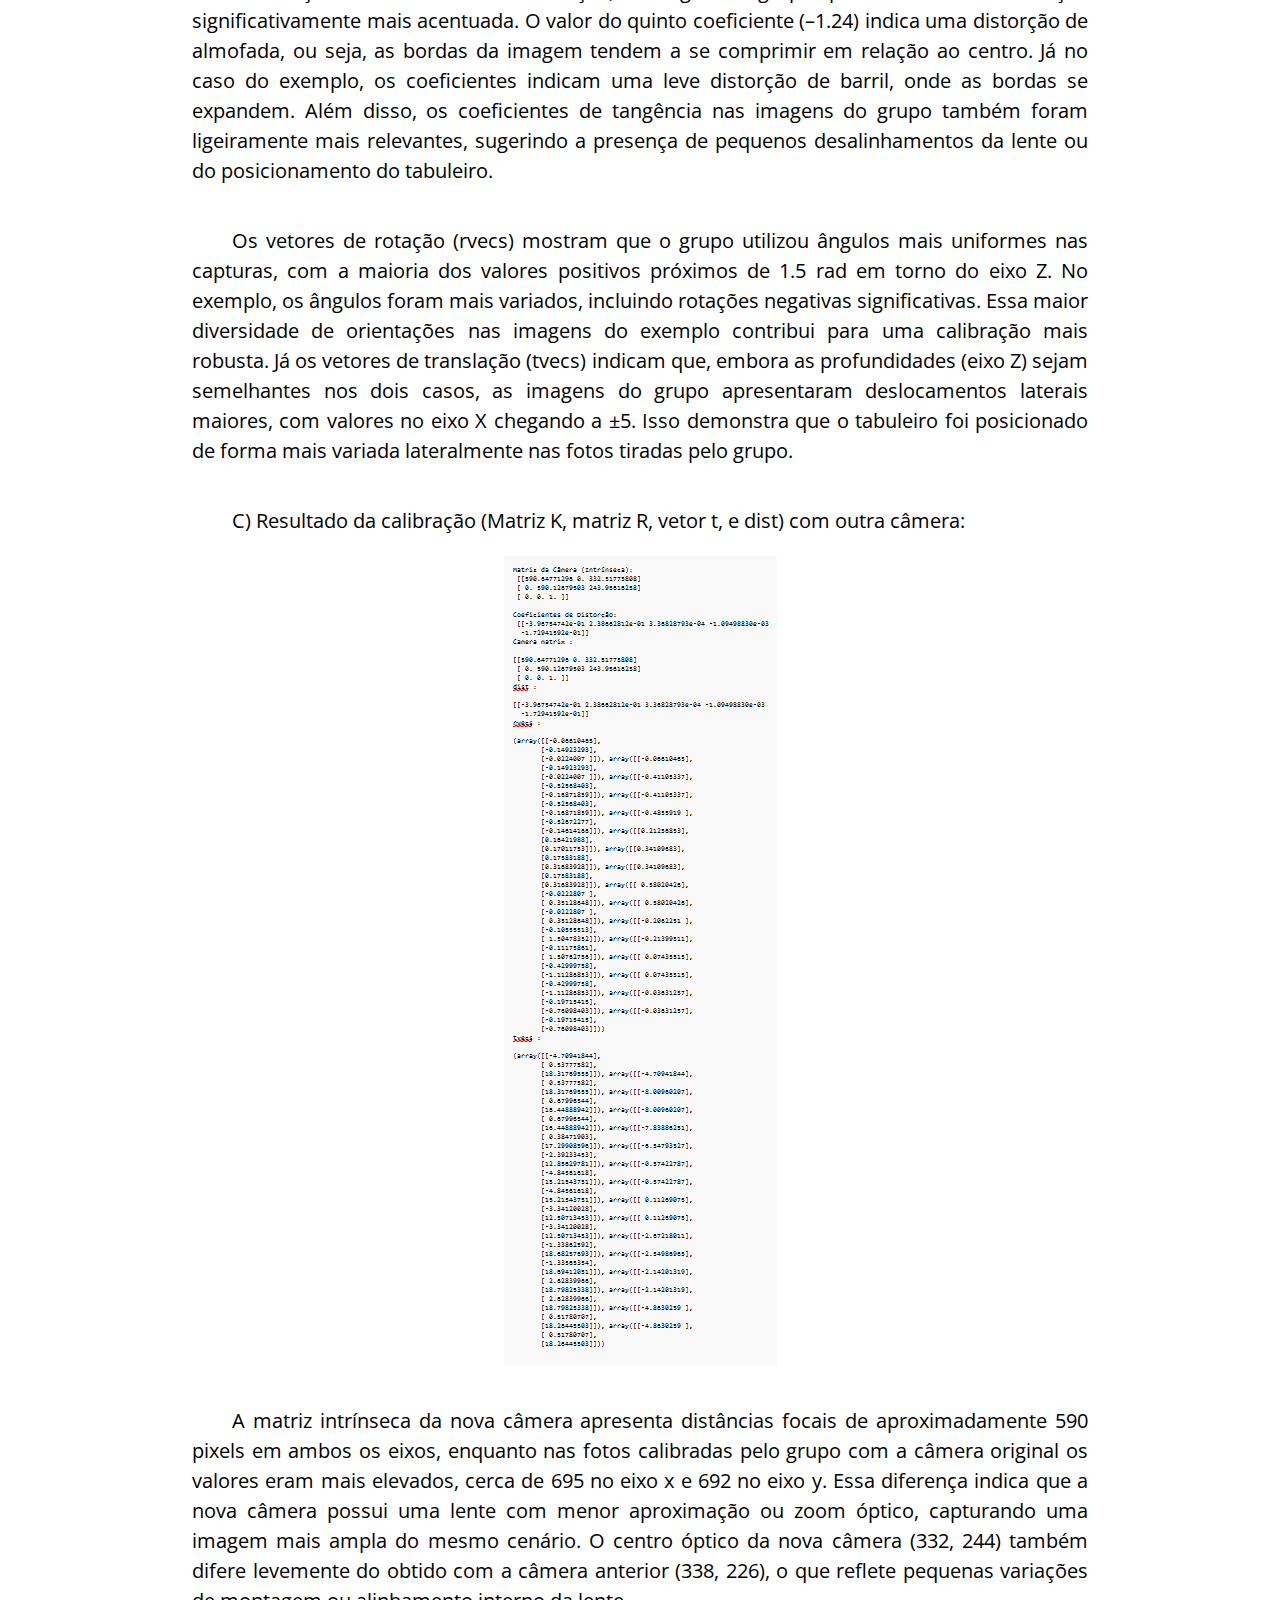
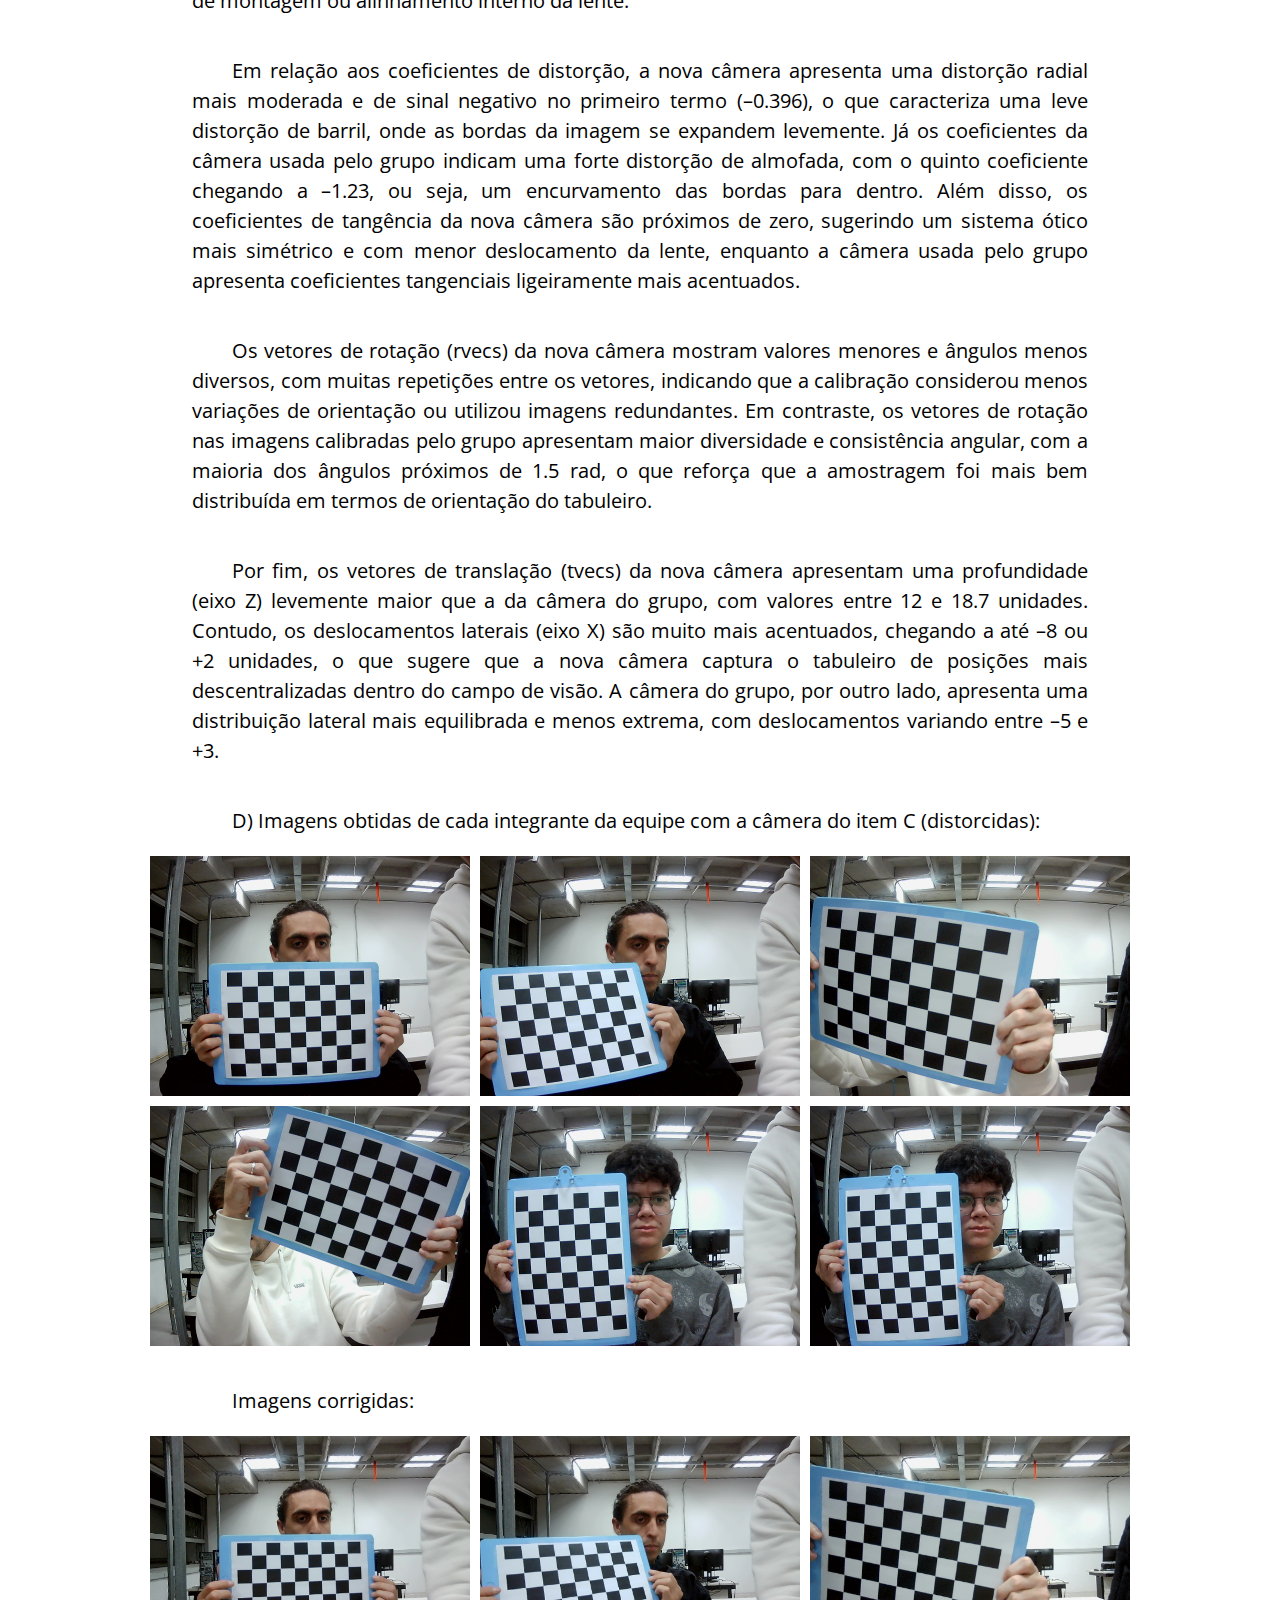
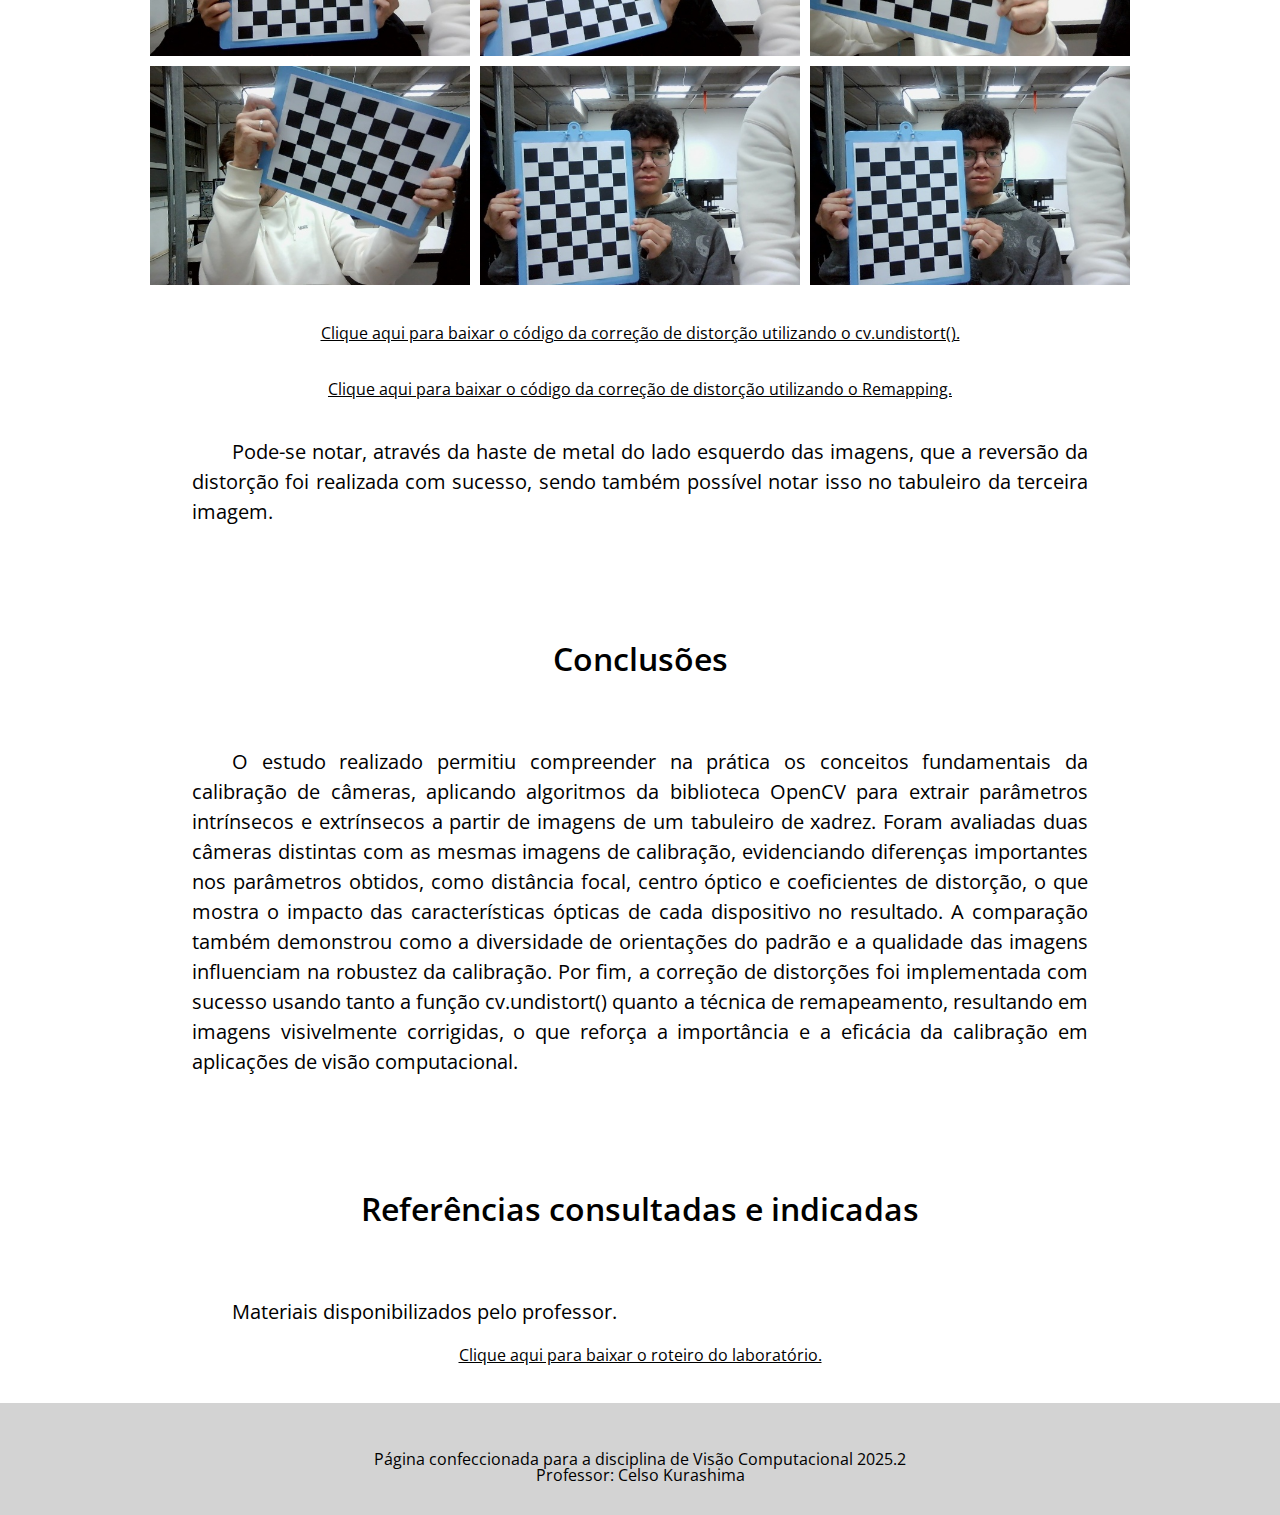
<file: lab2.html>
<!DOCTYPE html>
<html lang="pt-br">
<head>
    <meta charset="UTF-8">
    <meta http-equiv="X-UA-Compatible" content="IE=edge">
    <meta name="viewport" content="width=device-width, initial-scale=1.0">
    <link rel="stylesheet" href="assets/css/reset.css">
    <link rel="stylesheet" href="assets/css/index.css">
    <link rel="preconnect" href="https://fonts.googleapis.com">
    <link rel="preconnect" href="https://fonts.gstatic.com" crossorigin>
    <link href="https://fonts.googleapis.com/css2?family=Open+Sans:wght@300&display=swap" rel="stylesheet">
    <title>Relatório 2</title>
</head>

<body>
    
    <header>
        <a href="index.html"><img class="ufabc" src="assets/img/ufabc.png" alt="ufabc logo"></a>
        <h1>Pixel Rangers</h1>
        <h2>Relatório 2 - Calibração de Câmeras</h2>

        <ul>
            <li>Caio Vilor Brandão</li>
            <li>Gustavo Henrique Germano Ledandeck</li>
            <li>Lucas Pereira de Medeiros</li>
        </ul>
        <p>Data de realização dos experimentos: 25 de junho de 2025</p>
        <p>Data de publicação do relatório: 28 de junho de 2025</p>
        
    </header>

    <main>
        <h3>Introdução</h3>
        <p class="resumo">A calibração de câmeras é um processo fundamental na área de Visão Computacional, pois permite a correção de distorções ópticas e a obtenção de parâmetros que descrevem com precisão a geometria da formação de imagens. Esses parâmetros são divididos em dois grupos principais: parâmetros intrínsecos, que descrevem as características internas da câmera, como distância focal, ponto principal e fator de distorção; e parâmetros extrínsecos, que descrevem a posição e orientação da câmera em relação ao mundo real.</p>
        <p class="resumo">Este relatório tem como objetivo principal compreender esses conceitos e aplicá-los na prática por meio da calibração de câmeras com o uso da biblioteca OpenCV.</p>

        <h3>Procedimentos experimentais</h3>
        <p class="resumo">Foi realizada a instalação do OpenCV (disponível em https://linuxize.com/post/how-to-install-opencv-on-ubuntu-20-04/) e do 
				Miniconda3 (disponível em https://docs.conda.io/en/latest/miniconda.html#linux-installers) no ambiente Ubuntu e foi realizada 
				a execução teste dos arquivos disponibilizados pelo professor através do terminal Ubuntu utilizando o comando "python3 nomeDoArquivo.py".</p>
        <p class="resumo">A) Os arquivos abaixo foram baixados e salvos na pasta do laboratório, onde o programa “L2_cal.py” foi executado para realizar a calibração da primeira câmera utilizando as imagens de teste.</p>
        <p><a href="assets/download/lab2/L2_cal.py" download="L2_cal.py">Clique aqui para baixar o código.</a></p>
        <p><a href="assets/download/lab2/samples.zip" download="samples.zip">Clique aqui para baixar as imagens.</a></p>
        <p class="resumo">Responda: liste todos os parametros obtidos, colocando-os nas formas de matrizes e vetores
(Matriz K, matriz R, vetor t, e dist ). Explique o significado de K, R, t, e dist</p>

        <div id="popup" class="popup">
            <span class="close" onclick="closePopup()">&times;</span>
            <img class="popup-content" id="expandedImage">
            <div id="caption"></div>
        </div>
        

        <p class="resumo">B) O programa “L2_chess.py” foi modificado e executado para salvar diversas fotos do tabuleiro real com o nome de um dos integrantes da equipe, conforme arquivo disponivel abaixo. Foram obtidos entre 10 a 15 imagens do padrão de calibração (tabuleiro). Em seguida, com estas imagens obtidas, foi feita a calibração da câmera com o programa
“L2_cal.py” </p>
        <p class="resumo">Responda: liste todos os parametros obtidos, colocando-os nas formas de matrizes e vetores
(Matriz K, matriz R, vetor t, vetor dos coeficientes de distorção). Compare e analise as
diferenças com o obtido no item anterior.
Apresente o valor númérico obtido pela calibração de sua câmera dos seguintes parâmetros:
focal length, aspect ratio, skew, principal point, e comente esse resultado obtido.
Qual o motivo de resultar um conjunto R e t para cada imagem usada na calibração? O que estas
variáveis R e t significam perante os sistemas de coordenadas envolvidos?</p>
        <p><a href="assets/download/lab2/L2_chess.py" download="L2_chess.py">Clique aqui para baixar o código.</a></p>


        <p class="resumo">C) Aqui foi realizada a calibração de outra câmera.</p>
        <p class="resumo">Responda: liste todos os parametros obtidos, colocando-os nas formas de matrizes e vetores.
Compare e analise as diferenças com o resultado anterior, do item (B).</p>

        <p class="resumo">D) Com a câmera calibrada, foram obtidas duas imagens coloridas de cada integrante da equipe utilizando o programa L2_chess.py.</p>
        <p class="resumo"> Nestas imagens obtidas, foi realizada a correção de distorção de imagens e elaborado um programa com a
função cv.undistort(), (vide a referência [3]), fazendo uso dos parâmetros de calibração desta
câmera, obtidos conforme o item (B) acima. </p>
        <p class="resumo">Foi elaborado outro programa usando a opção 2 “remapping”, da referencia [3].</p>









        <h3>Análise e discussão dos estudos realizados</h3>
            <p class="resumo">A) Parametros obtidos para as imagens de teste:</p>
            <div class="gallery">
                <img src="assets/img/lab2/A.png" class="perfil" onclick="expandImage(this)">
            </div>
            <p class="resumo">A matriz K (ou matriz intrínseca) representa os parâmetros internos da câmera, incluindo as distâncias focais em pixels e as coordenadas do ponto principal (centro óptico), sendo essencial para converter coordenadas do espaço da imagem em coordenadas de câmera. A matriz R (matriz de rotação) descreve a orientação da câmera em relação ao sistema de coordenadas do mundo, enquanto o vetor t (vetor de translação) indica a posição da câmera nesse mesmo sistema, ambos compondo os parâmetros extrínsecos. Já o vetor dist representa os coeficientes de distorção da lente, responsáveis por modelar e corrigir deformações típicas em imagens capturadas por lentes reais, como a distorção radial e tangencial.</p>
            
            <p class="resumo">B) Fotos capturadas utilizando o programa L2_chess.py.</p>
            <div class="gallery">
                <img src="assets/img/lab2/b/foto_1.png" class="perfil" onclick="expandImage(this)">
                <img src="assets/img/lab2/b/foto_2.png" class="perfil" onclick="expandImage(this)">
                <img src="assets/img/lab2/b/foto_3.png" class="perfil" onclick="expandImage(this)">
                <img src="assets/img/lab2/b/foto_5.png" class="perfil" onclick="expandImage(this)">
                <img src="assets/img/lab2/b/foto_6.png" class="perfil" onclick="expandImage(this)">
                <img src="assets/img/lab2/b/foto_15.png" class="perfil" onclick="expandImage(this)">
                <img src="assets/img/lab2/b/foto_19.png" class="perfil" onclick="expandImage(this)">
                <img src="assets/img/lab2/b/foto_20.png" class="perfil" onclick="expandImage(this)">
                <img src="assets/img/lab2/b/foto_21.png" class="perfil" onclick="expandImage(this)">
                <img src="assets/img/lab2/b/foto_33.png" class="perfil" onclick="expandImage(this)">
                <img src="assets/img/lab2/b/foto_34.png" class="perfil" onclick="expandImage(this)">
                <img src="assets/img/lab2/b/foto_35.png" class="perfil" onclick="expandImage(this)">
                <img src="assets/img/lab2/b/foto_38.png" class="perfil" onclick="expandImage(this)">
                <img src="assets/img/lab2/b/foto_43.png" class="perfil" onclick="expandImage(this)">
                <img src="assets/img/lab2/b/foto_44.png" class="perfil" onclick="expandImage(this)">
            </div>
            <p class="resumo">Matriz K, matriz R, vetor t, e dist para essas imagens:</p>
            <div class="gallery">
                <img src="assets/img/lab2/parametrosB.png" class="perfil" onclick="expandImage(this)">
            </div>
            <p class="resumo">A matriz da câmera obtida pelo grupo apresenta valores de distância focal maiores (aproximadamente 695 e 692 pixels nos eixos x e y) em comparação com o exemplo (cerca de 536 pixels em ambos os eixos). Isso indica que nas fotos do grupo o tabuleiro pode ter ocupado uma área menor da imagem, sugerindo maior distância da câmera ou utilização de zoom. O centro óptico foi semelhante nos dois casos, com pequenas variações, o que demonstra consistência na calibração.</p>
            <p class="resumo">Em relação aos coeficientes de distorção, as imagens do grupo apresentaram uma distorção significativamente mais acentuada. O valor do quinto coeficiente (–1.24) indica uma distorção de almofada, ou seja, as bordas da imagem tendem a se comprimir em relação ao centro. Já no caso do exemplo, os coeficientes indicam uma leve distorção de barril, onde as bordas se expandem. Além disso, os coeficientes de tangência nas imagens do grupo também foram ligeiramente mais relevantes, sugerindo a presença de pequenos desalinhamentos da lente ou do posicionamento do tabuleiro.</p>
            <p class="resumo">Os vetores de rotação (rvecs) mostram que o grupo utilizou ângulos mais uniformes nas capturas, com a maioria dos valores positivos próximos de 1.5 rad em torno do eixo Z. No exemplo, os ângulos foram mais variados, incluindo rotações negativas significativas. Essa maior diversidade de orientações nas imagens do exemplo contribui para uma calibração mais robusta. Já os vetores de translação (tvecs) indicam que, embora as profundidades (eixo Z) sejam semelhantes nos dois casos, as imagens do grupo apresentaram deslocamentos laterais maiores, com valores no eixo X chegando a ±5. Isso demonstra que o tabuleiro foi posicionado de forma mais variada lateralmente nas fotos tiradas pelo grupo.</p>
           
            <p class="resumo">C) Resultado da calibração (Matriz K, matriz R, vetor t, e dist) com outra câmera:</p>
            <div class="gallery">
                <img src="assets/img/lab2/programaC.png" class="perfil" onclick="expandImage(this)">
            </div>
	    <p class="resumo">A matriz intrínseca da nova câmera apresenta distâncias focais de aproximadamente 590 pixels em ambos os eixos, enquanto nas fotos calibradas pelo grupo com a câmera original os valores eram mais elevados, cerca de 695 no eixo x e 692 no eixo y. Essa diferença indica que a nova câmera possui uma lente com menor aproximação ou zoom óptico, capturando uma imagem mais ampla do mesmo cenário. O centro óptico da nova câmera (332, 244) também difere levemente do obtido com a câmera anterior (338, 226), o que reflete pequenas variações de montagem ou alinhamento interno da lente.</p>
	    <p class="resumo">Em relação aos coeficientes de distorção, a nova câmera apresenta uma distorção radial mais moderada e de sinal negativo no primeiro termo (–0.396), o que caracteriza uma leve distorção de barril, onde as bordas da imagem se expandem levemente. Já os coeficientes da câmera usada pelo grupo indicam uma forte distorção de almofada, com o quinto coeficiente chegando a –1.23, ou seja, um encurvamento das bordas para dentro. Além disso, os coeficientes de tangência da nova câmera são próximos de zero, sugerindo um sistema ótico mais simétrico e com menor deslocamento da lente, enquanto a câmera usada pelo grupo apresenta coeficientes tangenciais ligeiramente mais acentuados.</p>
	    <p class="resumo">Os vetores de rotação (rvecs) da nova câmera mostram valores menores e ângulos menos diversos, com muitas repetições entre os vetores, indicando que a calibração considerou menos variações de orientação ou utilizou imagens redundantes. Em contraste, os vetores de rotação nas imagens calibradas pelo grupo apresentam maior diversidade e consistência angular, com a maioria dos ângulos próximos de 1.5 rad, o que reforça que a amostragem foi mais bem distribuída em termos de orientação do tabuleiro.</p>
	    <p class="resumo">Por fim, os vetores de translação (tvecs) da nova câmera apresentam uma profundidade (eixo Z) levemente maior que a da câmera do grupo, com valores entre 12 e 18.7 unidades. Contudo, os deslocamentos laterais (eixo X) são muito mais acentuados, chegando a até –8 ou +2 unidades, o que sugere que a nova câmera captura o tabuleiro de posições mais descentralizadas dentro do campo de visão. A câmera do grupo, por outro lado, apresenta uma distribuição lateral mais equilibrada e menos extrema, com deslocamentos variando entre –5 e +3.</p>
            
            <p class="resumo">D) Imagens obtidas de cada integrante da equipe com a câmera do item C (distorcidas):</p>
            <div class="gallery">
                <img src="assets/img/lab2/d_dist/frm_cameradistorcida0.jpg" class="perfil" onclick="expandImage(this)">
                <img src="assets/img/lab2/d_dist/frm_cameradistorcida1.jpg" class="perfil" onclick="expandImage(this)">
                <img src="assets/img/lab2/d_dist/frm_cameradistorcida3.jpg" class="perfil" onclick="expandImage(this)">
                <img src="assets/img/lab2/d_dist/frm_cameradistorcida4.jpg" class="perfil" onclick="expandImage(this)">
                <img src="assets/img/lab2/d_dist/frm_cameradistorcida6.jpg" class="perfil" onclick="expandImage(this)">
                <img src="assets/img/lab2/d_dist/frm_cameradistorcida7.jpg" class="perfil" onclick="expandImage(this)">
            </div>
            <p class="resumo">Imagens corrigidas:</p>
            <div class="gallery">
                <img src="assets/img/lab2/d_normal/corrigida_frm_cameradistorcida0.jpg" class="perfil" onclick="expandImage(this)">
                <img src="assets/img/lab2/d_normal/corrigida_frm_cameradistorcida1.jpg" class="perfil" onclick="expandImage(this)">
                <img src="assets/img/lab2/d_normal/corrigida_frm_cameradistorcida3.jpg" class="perfil" onclick="expandImage(this)">
                <img src="assets/img/lab2/d_normal/corrigida_frm_cameradistorcida4.jpg" class="perfil" onclick="expandImage(this)">
                <img src="assets/img/lab2/d_normal/corrigida_frm_cameradistorcida6.jpg" class="perfil" onclick="expandImage(this)">
                <img src="assets/img/lab2/d_normal/corrigida_frm_cameradistorcida7.jpg" class="perfil" onclick="expandImage(this)">
            </div>
            <p class="resumo"></p>
            <p><a href="assets/download/lab2/L2_cal_modificado.py" download="L2_cal_modificado.py">Clique aqui para baixar o código da correção de distorção utilizando o cv.undistort().</a></p>
            <p class="resumo"></p>
            <p><a href="assets/download/lab2/L2_cal_remap.py" download="L2_cal_remap.py">Clique aqui para baixar o código da correção de distorção utilizando o Remapping.</a></p>

            <p class="resumo">Pode-se notar, através da haste de metal do lado esquerdo das imagens, que a reversão da distorção foi realizada com sucesso, sendo também possível notar isso no tabuleiro da terceira imagem.</p>

           
        <h3>Conclusões</h3>
        <p class="resumo">O estudo realizado permitiu compreender na prática os conceitos fundamentais da calibração de câmeras, aplicando algoritmos da biblioteca OpenCV para extrair parâmetros intrínsecos e extrínsecos a partir de imagens de um tabuleiro de xadrez. Foram avaliadas duas câmeras distintas com as mesmas imagens de calibração, evidenciando diferenças importantes nos parâmetros obtidos, como distância focal, centro óptico e coeficientes de distorção, o que mostra o impacto das características ópticas de cada dispositivo no resultado. A comparação também demonstrou como a diversidade de orientações do padrão e a qualidade das imagens influenciam na robustez da calibração. Por fim, a correção de distorções foi implementada com sucesso usando tanto a função cv.undistort() quanto a técnica de remapeamento, resultando em imagens visivelmente corrigidas, o que reforça a importância e a eficácia da calibração em aplicações de visão computacional.</p>

        <h3>Referências consultadas e indicadas</h3>
        <p class="resumo">Materiais disponibilizados pelo professor.</p>
        <p><a href="assets/download/lab2/lab2.pdf" download="lab2.pdf">Clique aqui para baixar o roteiro do laboratório.</a></p>
        <p class="resumo"></p>



    </main>

    <footer>
        <p>Página confeccionada para a disciplina de Visão Computacional 2025.2</p>
        <p>Professor: Celso Kurashima</p>
    </footer>
    <script src="script.js"></script>
</body>

</html>
</file>
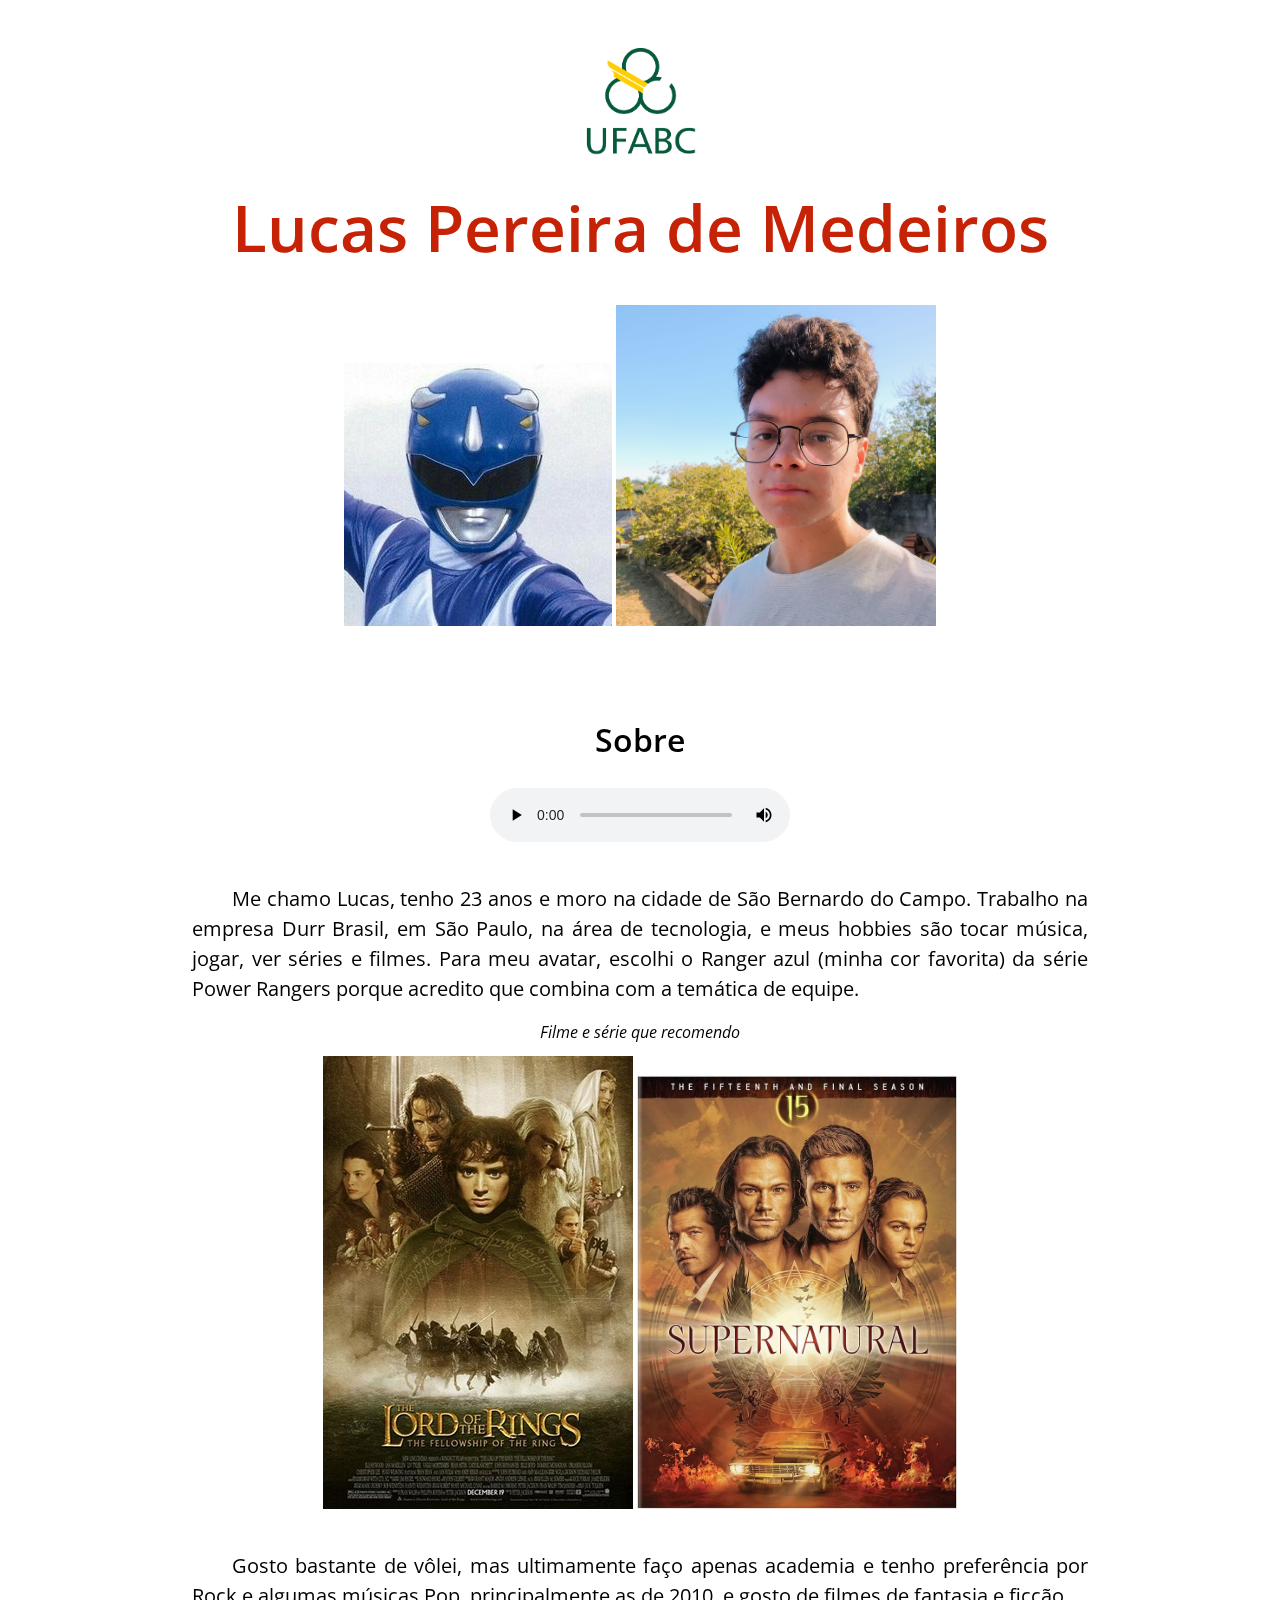
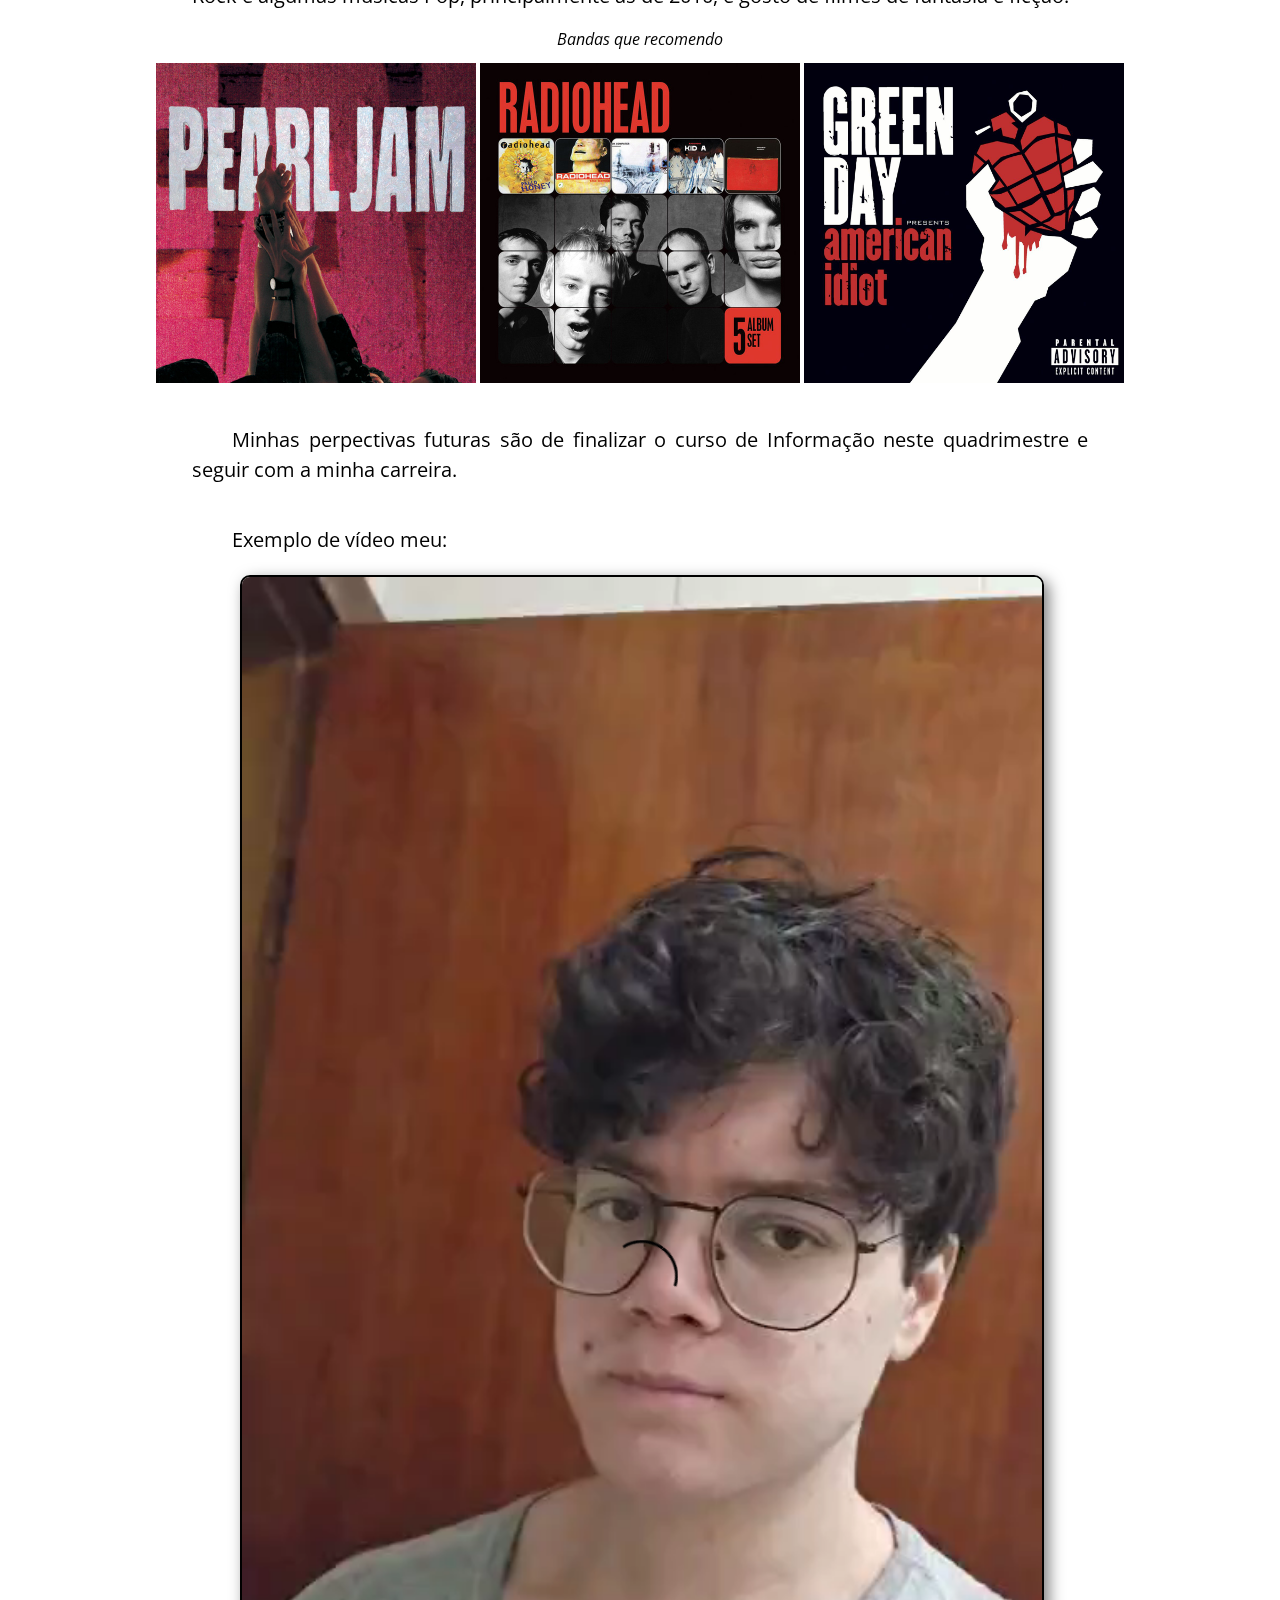
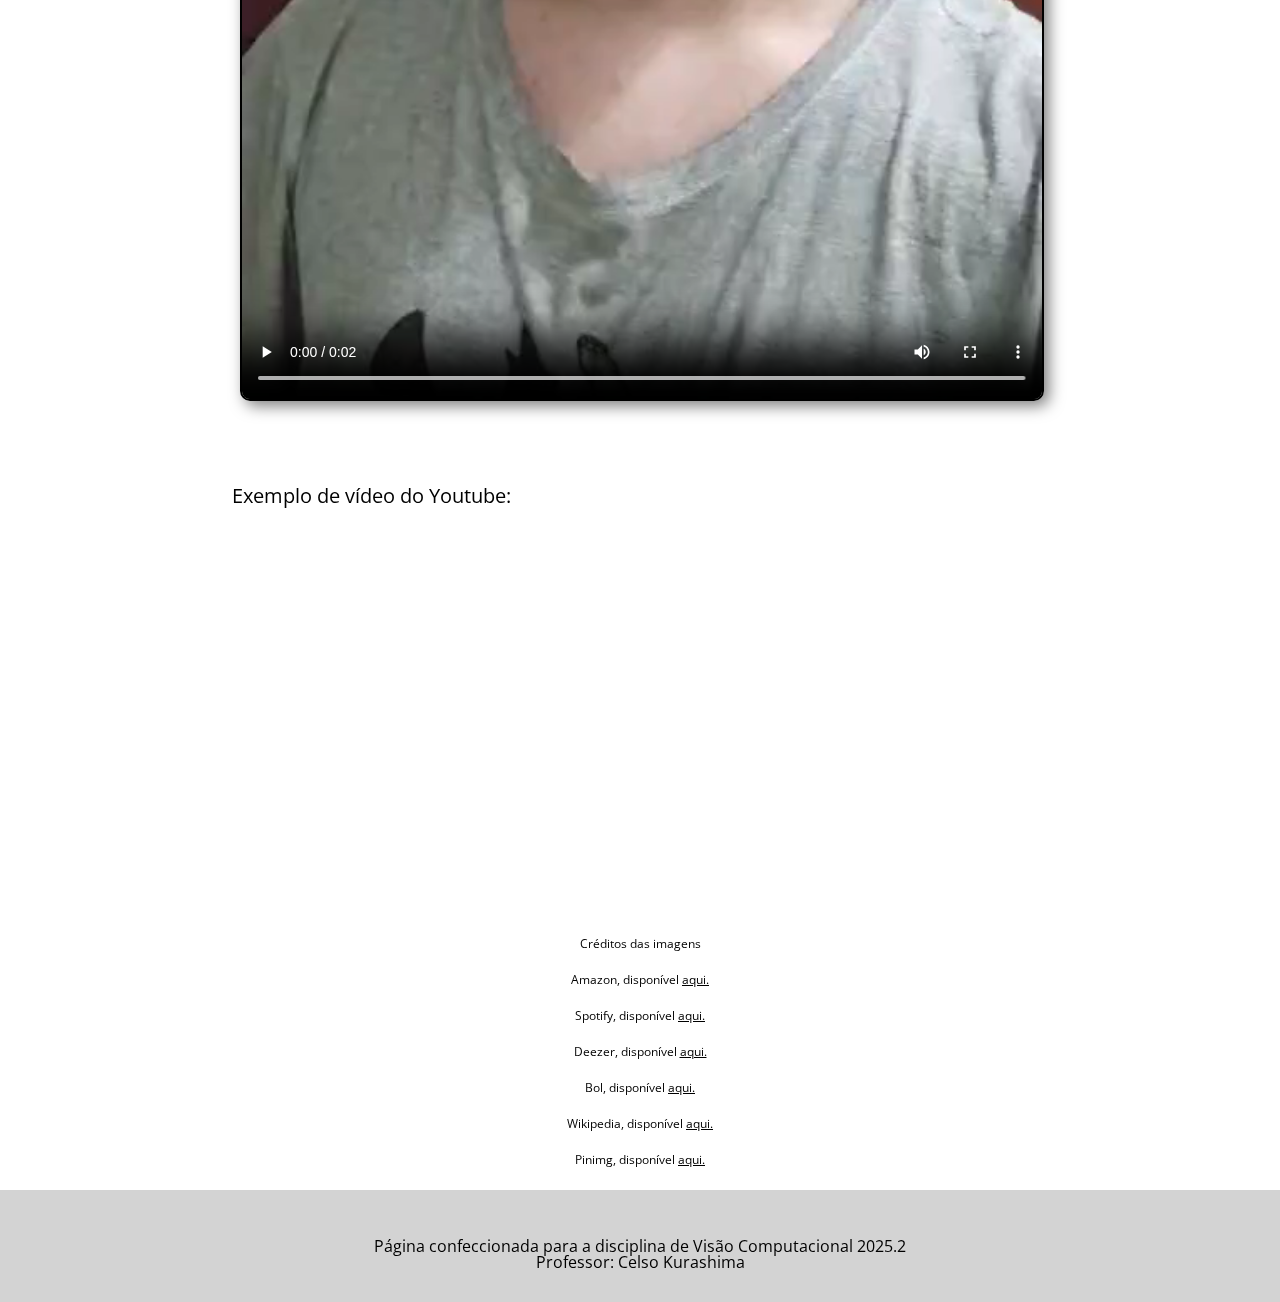
<file: lucas.html>
<!DOCTYPE html>
<html lang="pt-br">
<head>
    <meta charset="UTF-8">
    <meta http-equiv="X-UA-Compatible" content="IE=edge">
    <meta name="viewport" content="width=device-width, initial-scale=1.0">
    <link rel="stylesheet" href="assets/css/reset.css">
    <link rel="stylesheet" href="assets/css/index.css">
    <link rel="preconnect" href="https://fonts.googleapis.com">
    <link rel="preconnect" href="https://fonts.gstatic.com" crossorigin>
    <link href="https://fonts.googleapis.com/css2?family=Open+Sans:wght@300&display=swap" rel="stylesheet">
    <title>Lucas Pereira de Medeiros</title>
</head>
<body>
    <header>
        <a href="index.html"><img class="ufabc" src="assets/img/ufabc.png" alt="ufabc logo"></a>
        <h1>Lucas Pereira de Medeiros</h1>
  
    </header>

    <main>
        <img src="assets/img/avatar_lucas.jpg" alt="avatar do lucas" class="perfil">
        <img src="assets/img/foto_lucas.jpg" alt="foto do lucas" class="perfil">
        <h3>Sobre</h3>
        
        <audio controls>
            <source src="assets/audio/audio_lucas.waptt.opus" type="audio/ogg">
            Seu navegador não suporta o elemento de áudio.
        </audio>


        <p class="resumo">Me chamo Lucas, tenho 23 anos e moro na cidade de São Bernardo do Campo. Trabalho na empresa Durr Brasil, em São Paulo, na área de tecnologia, e meus 
            hobbies são tocar música, jogar, ver séries e filmes. Para meu avatar, escolhi o Ranger azul (minha cor favorita) da série Power Rangers porque acredito que combina com a temática de equipe. </p>
        <p class="legenda">Filme e série que recomendo</p>
        <img src="assets/img/aneis.jpg" alt="foto do senhor dos aneis" class="perfil">
        <img src="assets/img/supernatural.jpg" alt="foto de supernatural" class="perfil">
        
        <p class="resumo">Gosto bastante de vôlei, mas ultimamente faço apenas academia e tenho preferência por Rock 
            e algumas músicas Pop, principalmente as de 2010, e gosto de filmes de fantasia e ficção.</p>
            <p class="legenda">Bandas que recomendo</p>
            <img src="assets/img/jam.jpeg" alt="foto de pearl jam" class="perfil">
            <img src="assets/img/radio.jpeg" alt="foto do radiohead" class="perfil">
            <img src="assets/img/green.jpg" alt="foto do greenday" class="perfil">
           
        

        <p class="resumo">
            Minhas perpectivas futuras são de finalizar o curso de Informação neste quadrimestre e seguir com a minha carreira.
        </p>
		
		<p class="resumo">Exemplo de vídeo meu:</p>
		<div class="video-container">
            <video id="meuVideo" controls>
                <source src="assets/video/video_lucas.mp4" type="video/mp4">
                Seu navegador não suporta vídeos HTML5.
            </video>
        </div>
		
		 <p class="resumo">Exemplo de vídeo do Youtube:</p>
<iframe width="560" height="315" src="https://www.youtube.com/embed/hXrxcZrdtw4?si=Zyvj0OGtslcBr4eD" title="YouTube video player" frameborder="0" allow="accelerometer; autoplay; clipboard-write; encrypted-media; gyroscope; picture-in-picture; web-share" referrerpolicy="strict-origin-when-cross-origin" allowfullscreen></iframe>
        
        <ul class="creditos">
            <li>Créditos das imagens</li>
            <li>Amazon, disponível <a href="https://www.amazon.com.br/SUPERNATURAL-THE-FIFTEENTH-FINAL-SEASON/dp/B08LR8L91Y">aqui.</a></li>
            <li>Spotify, disponível <a href="https://open.spotify.com/intl-pt/track/4iE8a1PGGqKUXMgqMqNYju">aqui.</a> </li>
            <li>Deezer, disponível <a href="https://www.deezer.com/br/album/90799">aqui.</a> </li>
            <li>Bol, disponível <a href="https://www.bol.com/be/nl/p/ten/1000004000001675/">aqui.</a> </li>
            <li>Wikipedia, disponível <a href="https://pt.wikipedia.org/wiki/The_Lord_of_the_Rings:_The_Fellowship_of_the_Ring">aqui.</a> </li>
            <li>Pinimg, disponível <a href="https://i.pinimg.com/550x/0a/37/c0/0a37c072811e12a93e785c3a0aef820b.jpg">aqui.</a> </li>
        </ul>
    </main>

    <footer>
        <p>Página confeccionada para a disciplina de Visão Computacional 2025.2</p>
        <p>Professor: Celso Kurashima</p>
    </footer>
</body>

</html>
</file>
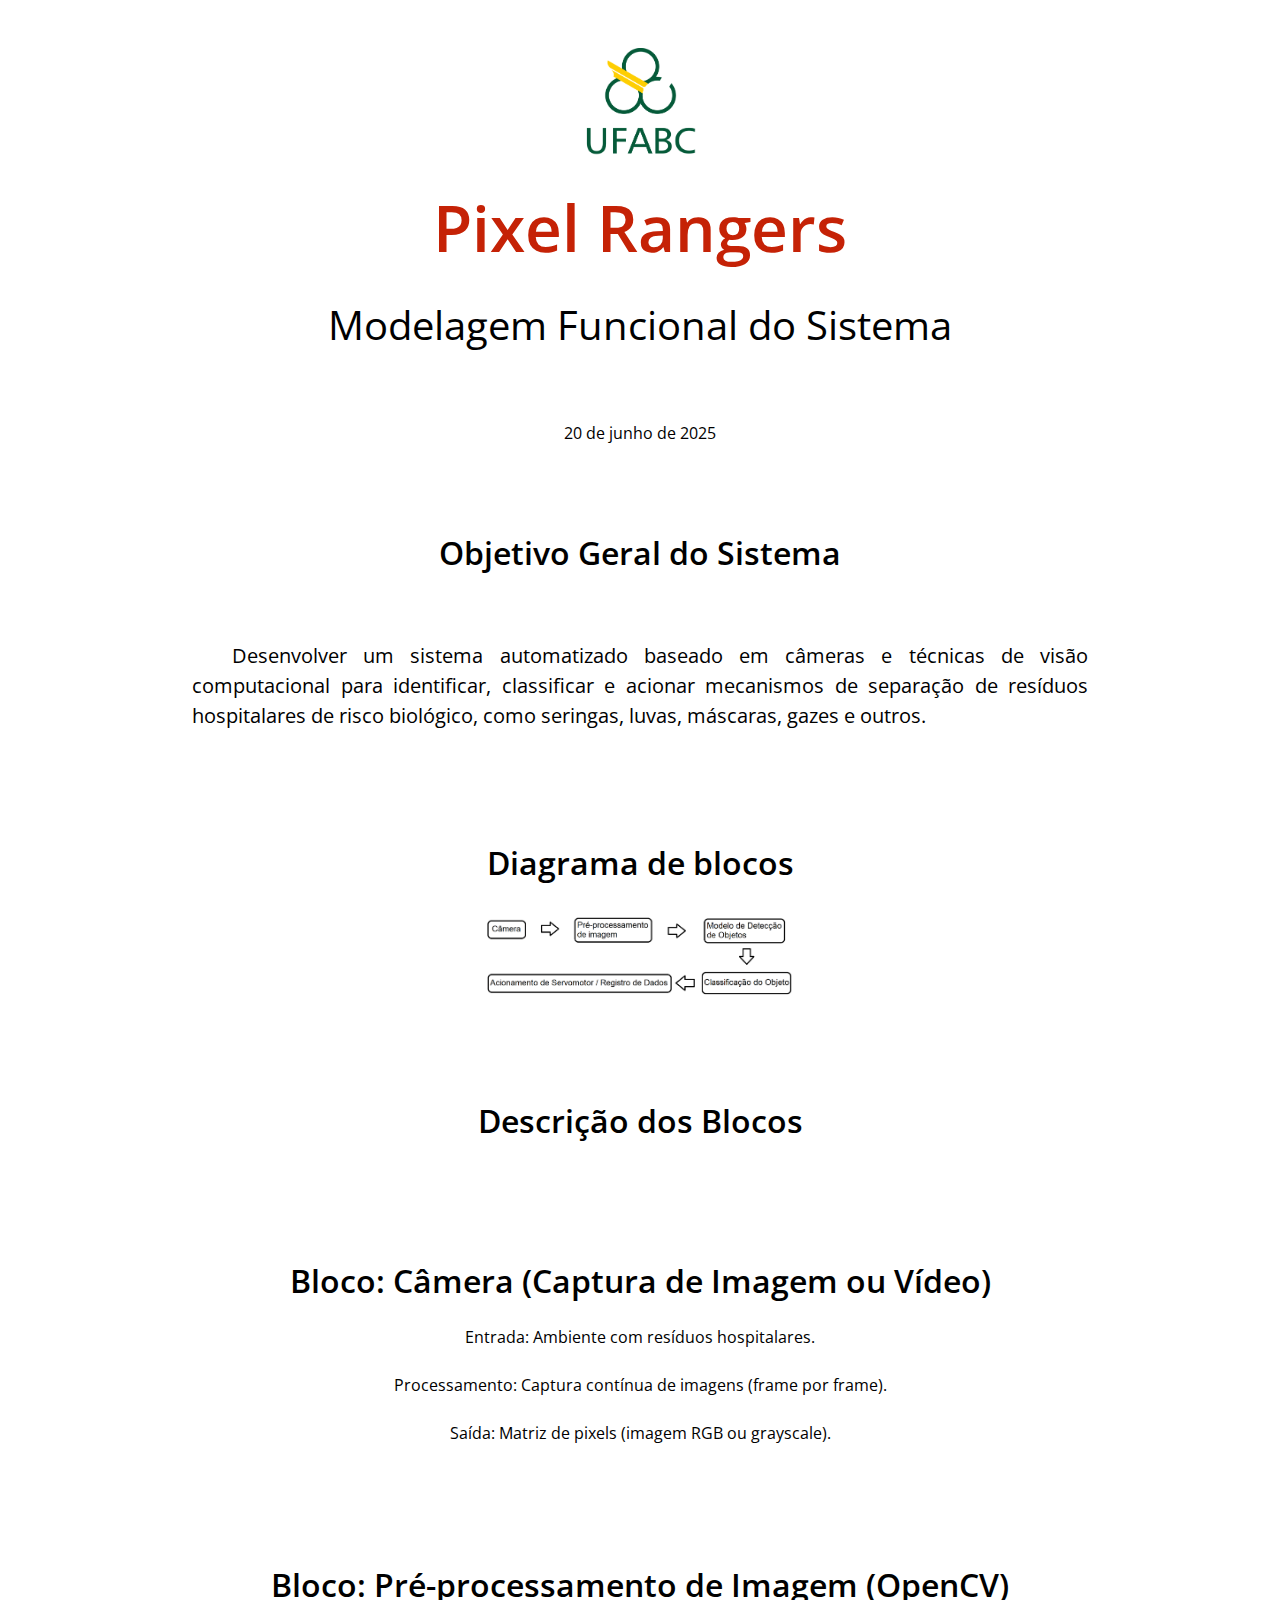
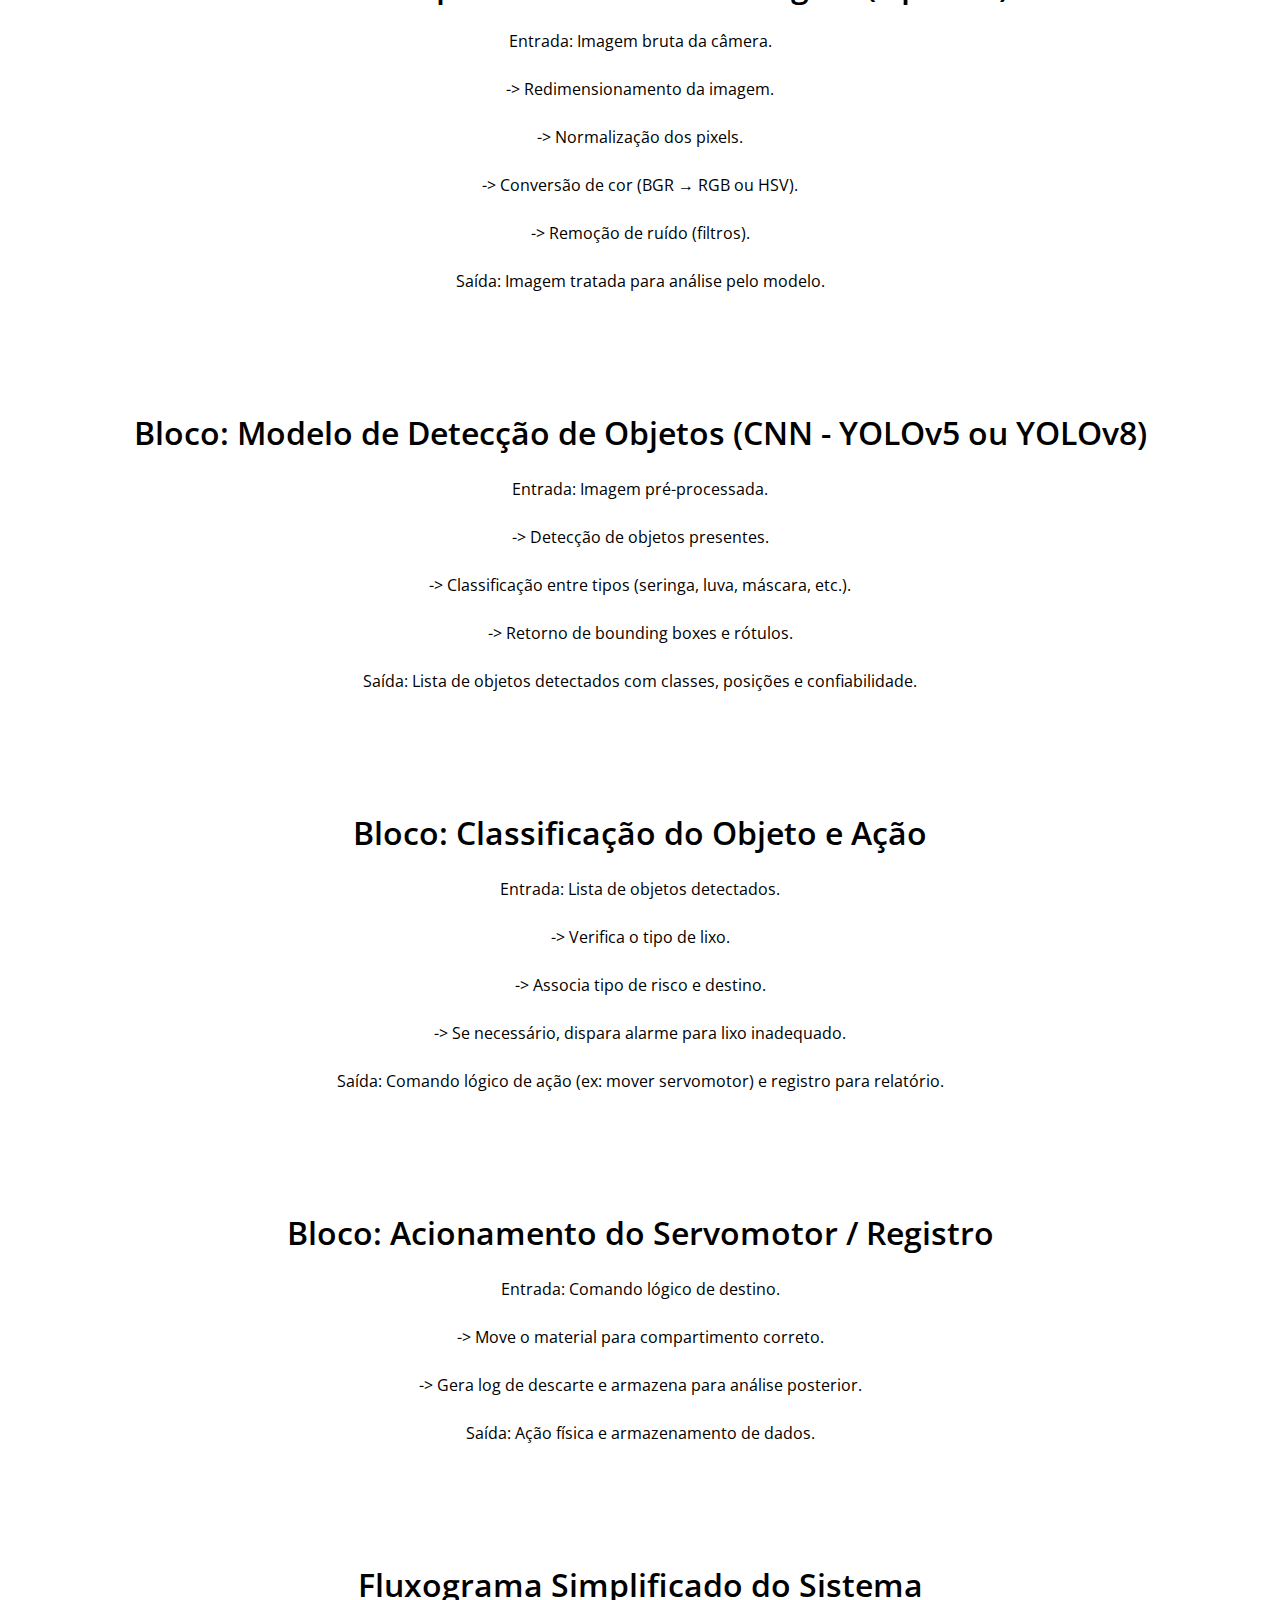
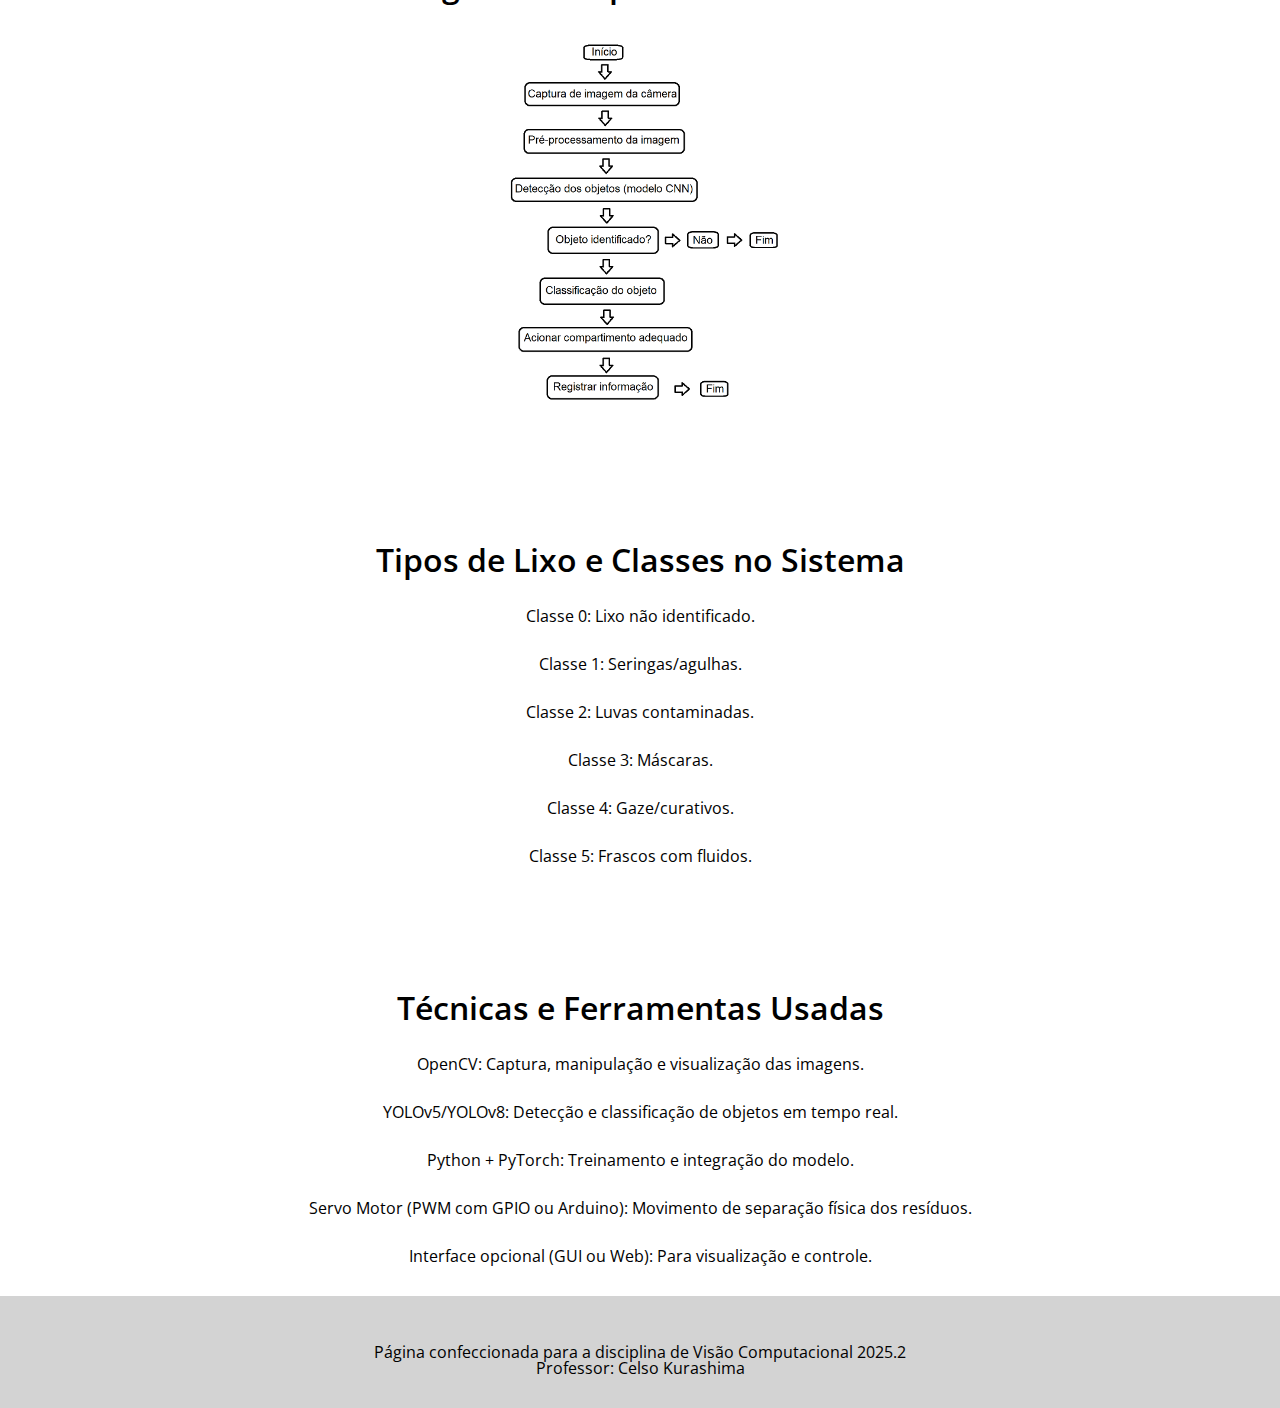
<file: MF.html>
<!DOCTYPE html>
<html lang="pt-br">
<head>
    <meta charset="UTF-8">
    <meta http-equiv="X-UA-Compatible" content="IE=edge">
    <meta name="viewport" content="width=device-width, initial-scale=1.0">
    <link rel="stylesheet" href="assets/css/reset.css">
    <link rel="stylesheet" href="assets/css/index.css">
    <link rel="preconnect" href="https://fonts.googleapis.com">
    <link rel="preconnect" href="https://fonts.gstatic.com" crossorigin>
    <link href="https://fonts.googleapis.com/css2?family=Open+Sans:wght@300&display=swap" rel="stylesheet">
    <title>Modelagem Funcional do Sistema</title>
</head>

<body>
    
    <header>
        <a href="index.html"><img class="ufabc" src="assets/img/ufabc.png" alt="ufabc logo"></a>
        <h1>Pixel Rangers</h1>
        <h2>Modelagem Funcional do Sistema</h2>
        <p>20 de junho de 2025</p>
        
    </header>

    <main>
        <h3>Objetivo Geral do Sistema</h3>
		<p class="resumo">Desenvolver um sistema automatizado baseado em câmeras e técnicas de visão computacional para identificar, 
            classificar e acionar mecanismos de separação de resíduos hospitalares de risco biológico, como seringas, luvas, máscaras, gazes e outros.</p>
        
        <h3>Diagrama de blocos</h3>
        <div class="gallery">
            <img src="assets/img/diagrama.png" class="perfil" onclick="expandImage(this)">
        </div>
        <div id="popup" class="popup">
            <span class="close" onclick="closePopup()">&times;</span>
            <img class="popup-content" id="expandedImage">
            <div id="caption"></div>
        </div>

    	<h3>Descrição dos Blocos</h3>

        <h3>Bloco: Câmera (Captura de Imagem ou Vídeo)</h3>
        <ul>
            <li>Entrada: Ambiente com resíduos hospitalares.</li>
            <li>Processamento: Captura contínua de imagens (frame por frame).</li>
            <li>Saída: Matriz de pixels (imagem RGB ou grayscale).</li>
        </ul>

        <h3>Bloco: Pré-processamento de Imagem (OpenCV)</h3>
        <ul>
            <li>Entrada: Imagem bruta da câmera.</li>
                <li>-> Redimensionamento da imagem.</li>
                <li>-> Normalização dos pixels.</li>
                <li>-> Conversão de cor (BGR → RGB ou HSV).</li>
                <li>-> Remoção de ruído (filtros).</li>
            <li>Saída: Imagem tratada para análise pelo modelo.</li>
        </ul>

        <h3>Bloco: Modelo de Detecção de Objetos (CNN - YOLOv5 ou YOLOv8)</h3>
        <ul>
            <li>Entrada: Imagem pré-processada.</li>
            <li>-> Detecção de objetos presentes.</li>
            <li>-> Classificação entre tipos (seringa, luva, máscara, etc.).</li>
            <li>-> Retorno de bounding boxes e rótulos.</li>
            <li>Saída: Lista de objetos detectados com classes, posições e confiabilidade.</li>
        </ul>

        <h3>Bloco: Classificação do Objeto e Ação</h3>
        <ul>
            <li>Entrada: Lista de objetos detectados.</li>
            <li>-> Verifica o tipo de lixo.</li>
            <li>-> Associa tipo de risco e destino.</li>
            <li>-> Se necessário, dispara alarme para lixo inadequado.</li>
            <li>Saída: Comando lógico de ação (ex: mover servomotor) e registro para relatório.</li>
        </ul>

        <h3>Bloco: Acionamento do Servomotor / Registro</h3>
        <ul>
            <li>Entrada: Comando lógico de destino.</li>
            <li>-> Move o material para compartimento correto.</li>
            <li>-> Gera log de descarte e armazena para análise posterior.</li>
            <li>Saída: Ação física e armazenamento de dados.</li>
        </ul>

        <h3>Fluxograma Simplificado do Sistema</h3>
        <div class="gallery">
            <img src="assets/img/fluxograma.png" class="perfil" onclick="expandImage(this)">
        </div>

        <h3>Tipos de Lixo e Classes no Sistema</h3>
        <ul>
            <li>Classe 0: Lixo não identificado.</li>
            <li>Classe 1: Seringas/agulhas.</li>
            <li>Classe 2: Luvas contaminadas.</li>
            <li>Classe 3: Máscaras.</li>
            <li>Classe 4: Gaze/curativos.</li>
            <li>Classe 5: Frascos com fluidos.</li>
        </ul>

        <h3>Técnicas e Ferramentas Usadas</h3>
        <ul>
            <li>OpenCV: Captura, manipulação e visualização das imagens.</li>
            <li>YOLOv5/YOLOv8: Detecção e classificação de objetos em tempo real.</li>
            <li>Python + PyTorch: Treinamento e integração do modelo.</li>
            <li>Servo Motor (PWM com GPIO ou Arduino): Movimento de separação física dos resíduos.</li>
            <li>Interface opcional (GUI ou Web): Para visualização e controle.</li>
        </ul>
        

    </main>

    <footer>
        <p>Página confeccionada para a disciplina de Visão Computacional 2025.2</p>
        <p>Professor: Celso Kurashima</p>
    </footer>
    <script src="script.js"></script>
</body>

</html>
</file>
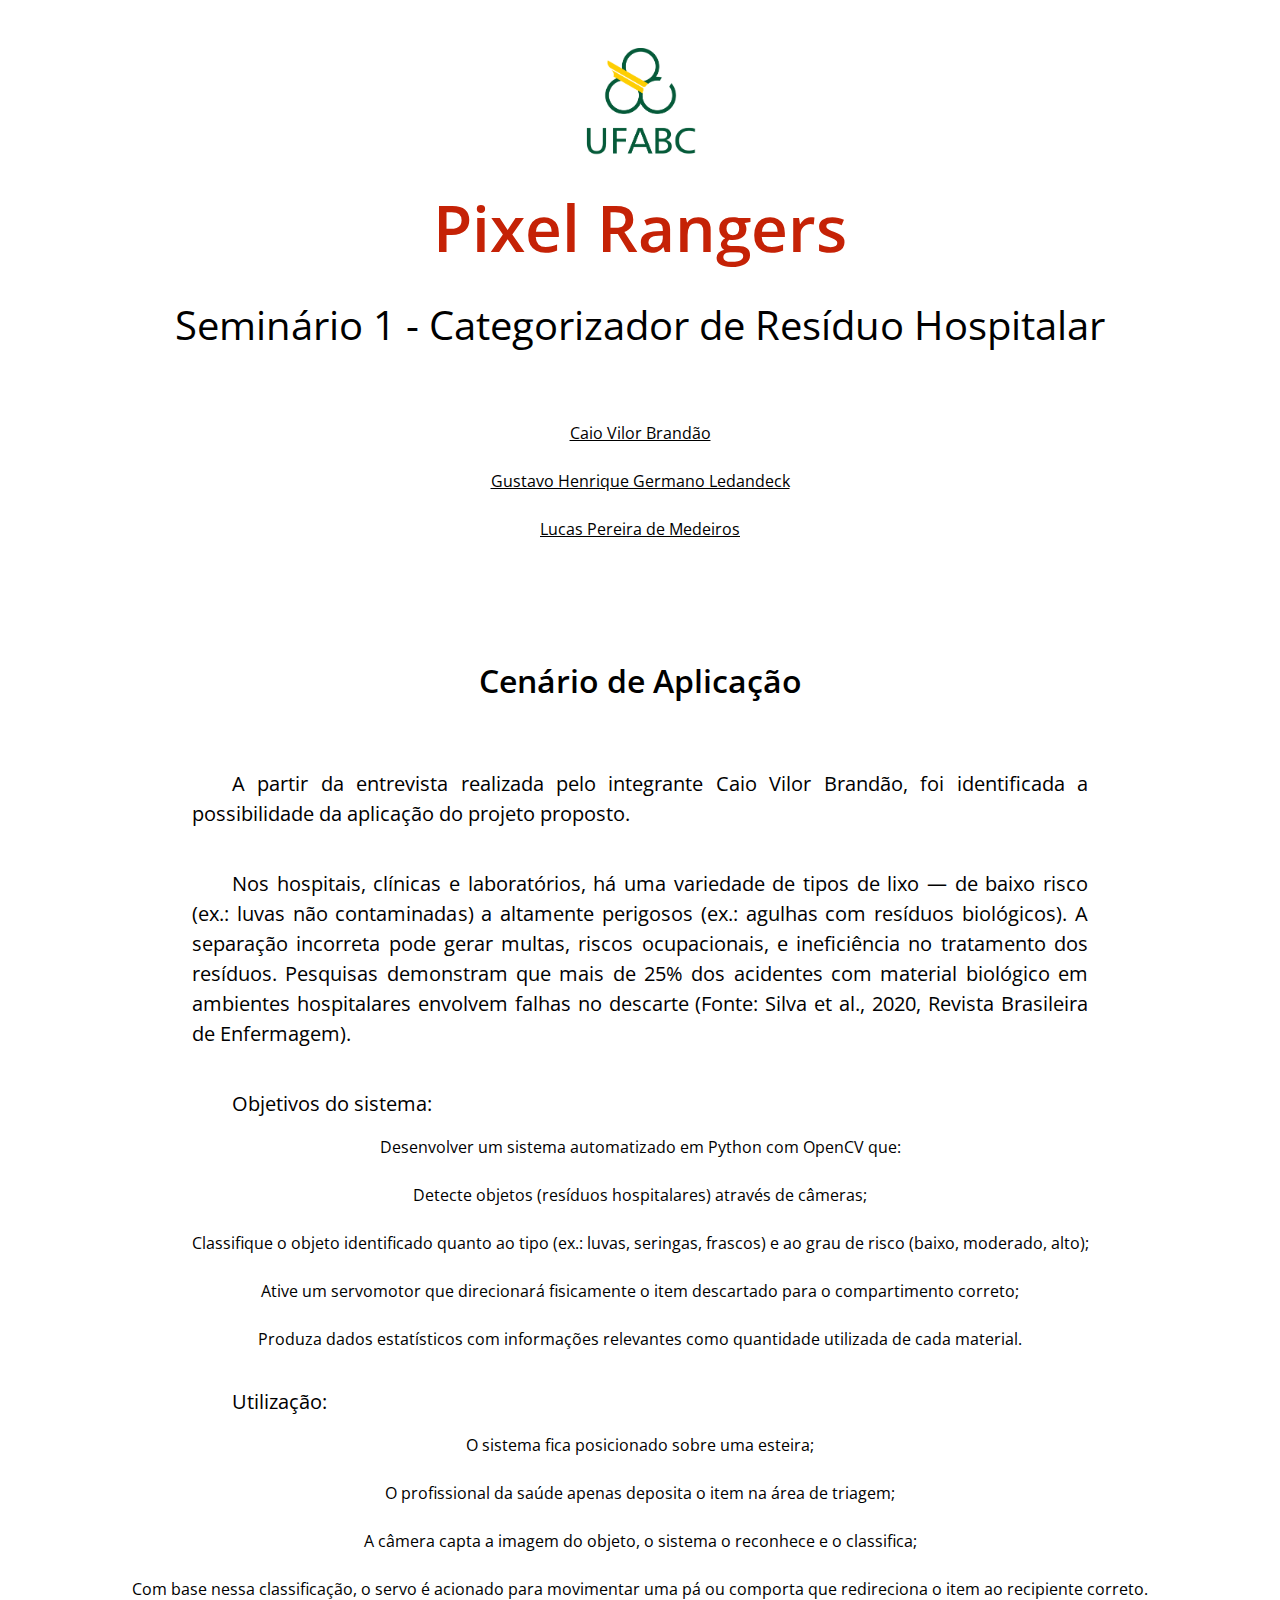
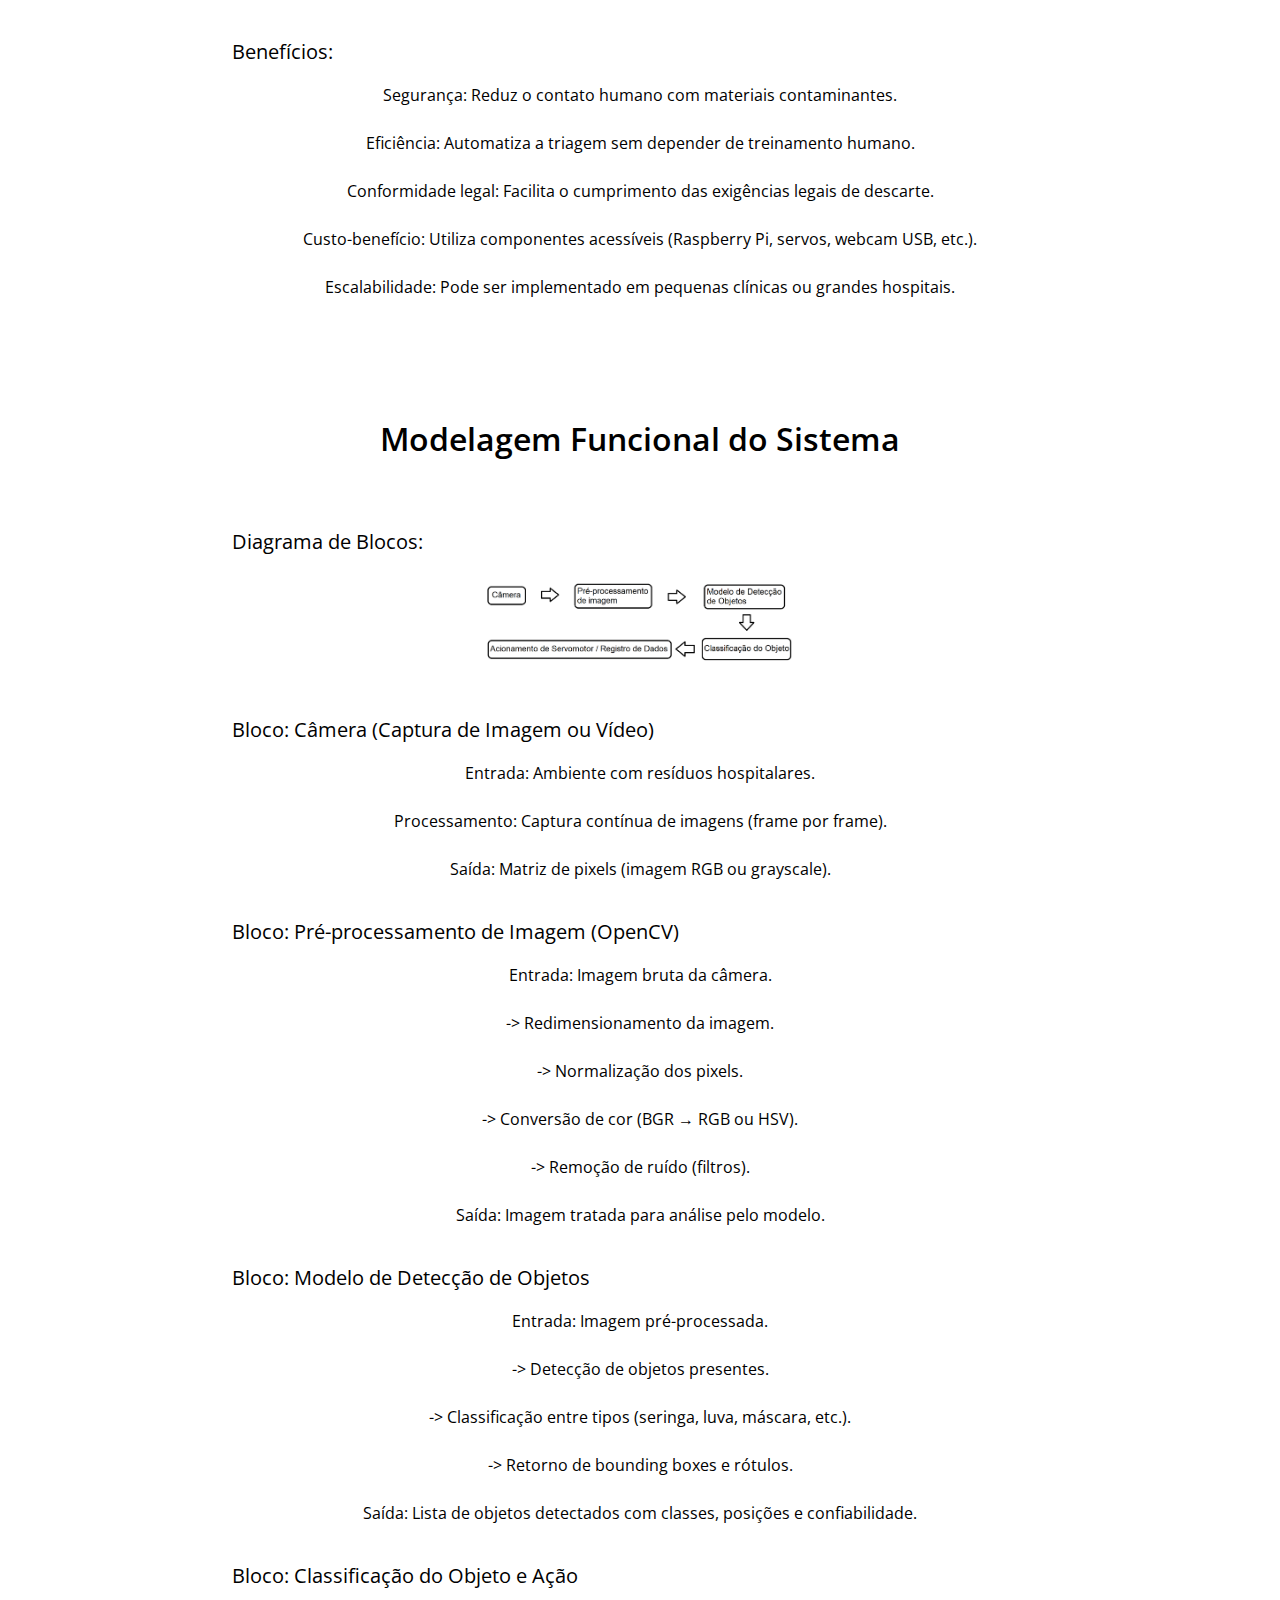
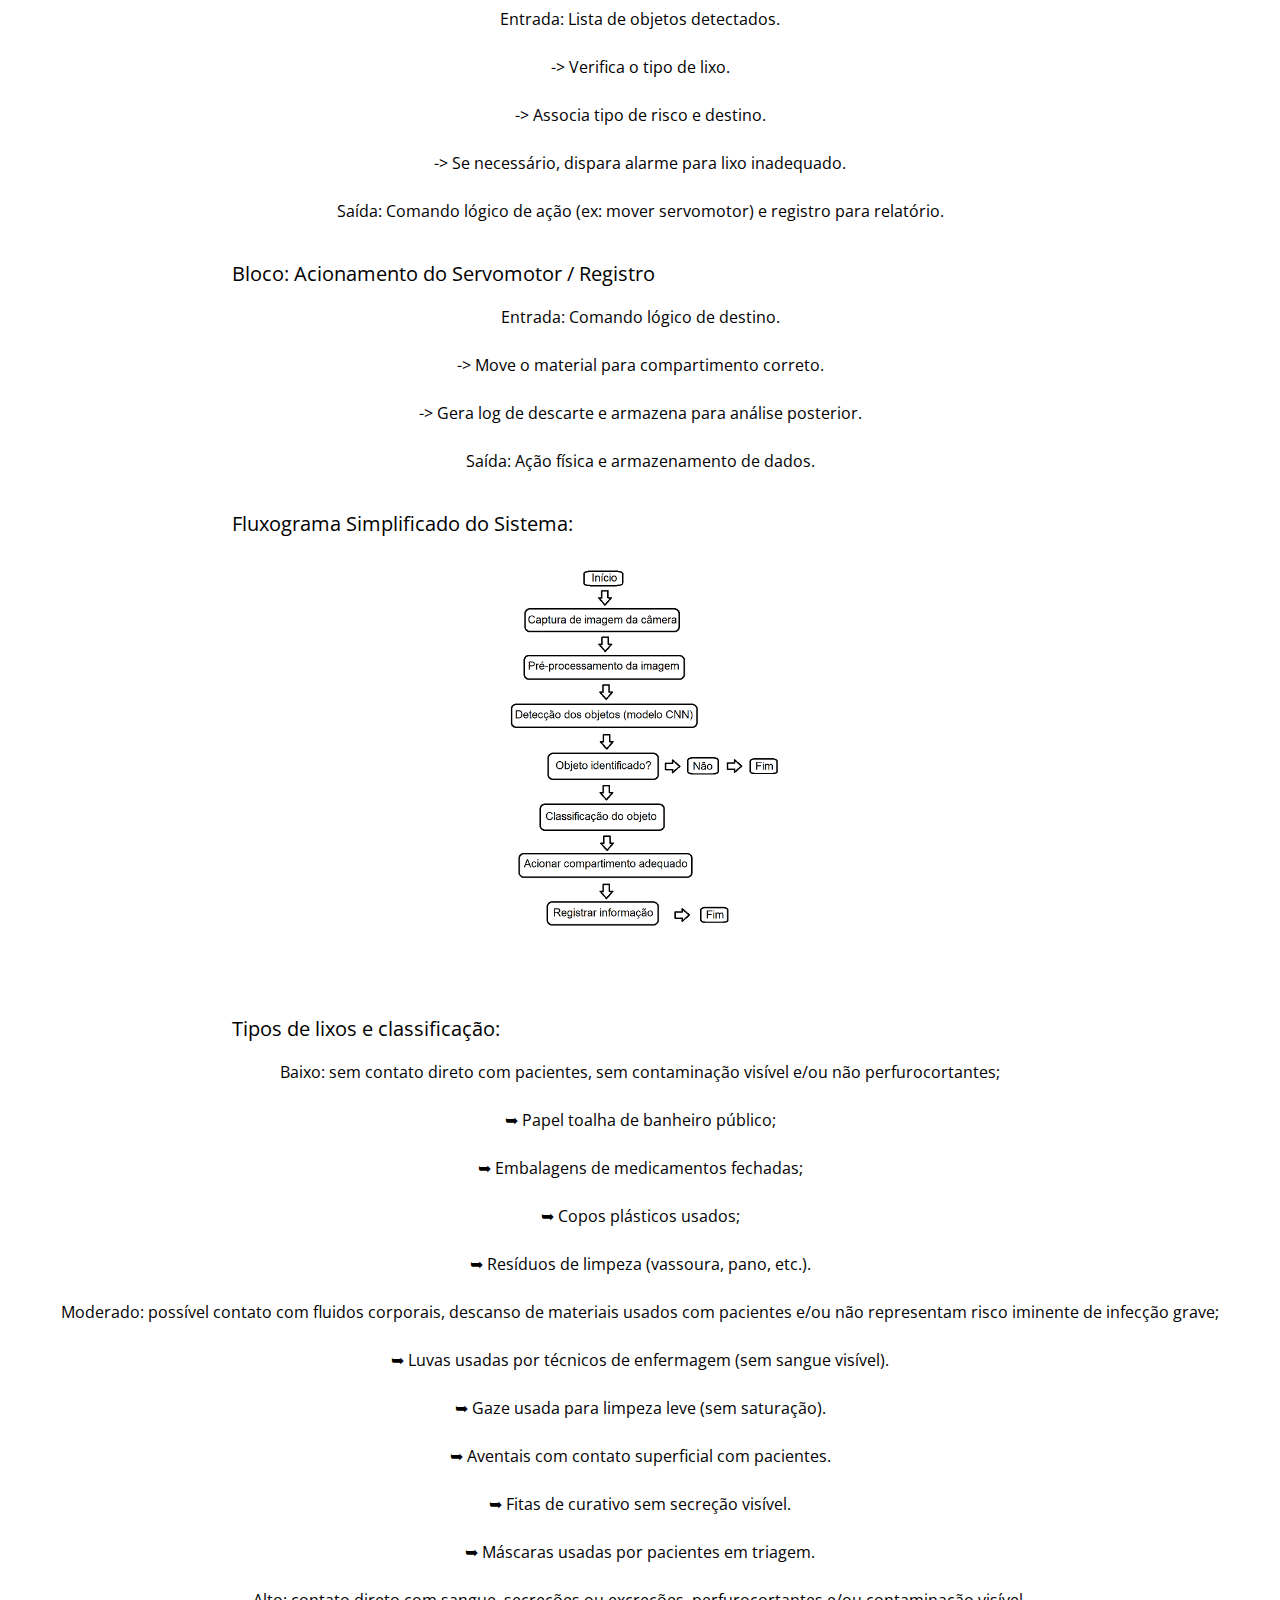
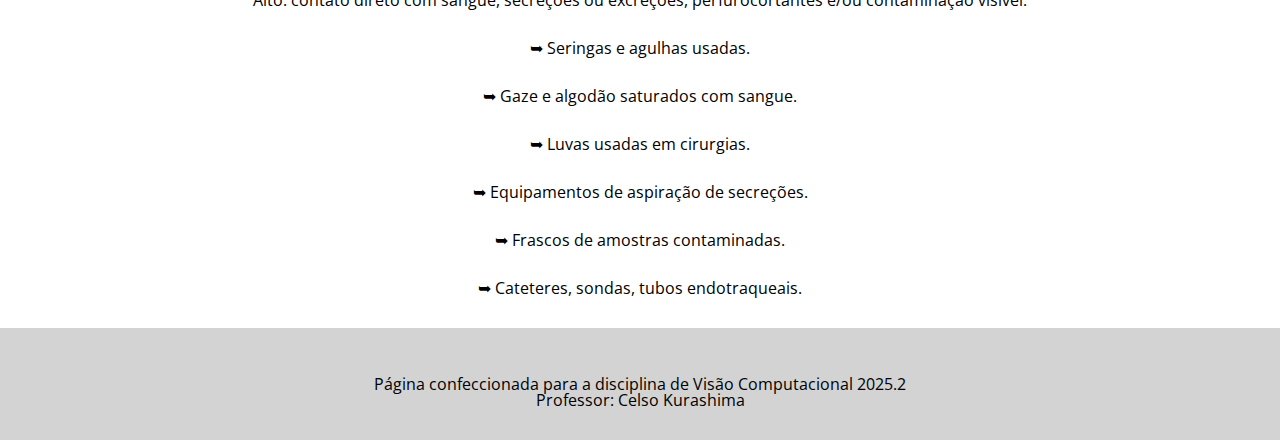
<file: seminar1.html>
<!DOCTYPE html>
<html lang="pt-br">
<head>
    <meta charset="UTF-8">
    <meta http-equiv="X-UA-Compatible" content="IE=edge">
    <meta name="viewport" content="width=device-width, initial-scale=1.0">
    <link rel="stylesheet" href="assets/css/reset.css">
    <link rel="stylesheet" href="assets/css/index.css">
    <link rel="preconnect" href="https://fonts.googleapis.com">
    <link rel="preconnect" href="https://fonts.gstatic.com" crossorigin>
    <link href="https://fonts.googleapis.com/css2?family=Open+Sans:wght@300&display=swap" rel="stylesheet">
    <title>Seminário 1</title>
</head>

<body>
    <header>
        <a href="index.html"><img class="ufabc" src="assets/img/ufabc.png" alt="ufabc logo"></a>
        <h1>Pixel Rangers</h1>
        
        <h2>Seminário 1 - Categorizador de Resíduo Hospitalar</h2>
        <ul>
            <li><a href="">Caio Vilor Brandão</a></li>
            <li><a href="">Gustavo Henrique Germano Ledandeck</a></li>
            <li><a href="lucas.html">Lucas Pereira de Medeiros</a></li>
        </ul>

    </header>

    <main>
        <h3>Cenário de Aplicação</h3>
        <p class="resumo">A partir da entrevista realizada pelo integrante Caio Vilor Brandão, foi identificada a possibilidade da aplicação do projeto proposto.</p>
        <p class="resumo">Nos hospitais, clínicas e laboratórios, há uma variedade de tipos de lixo — de baixo risco (ex.: luvas não contaminadas) a altamente perigosos (ex.: agulhas com resíduos biológicos). A separação incorreta pode gerar multas, riscos ocupacionais, e ineficiência no tratamento dos resíduos. 
            Pesquisas demonstram que mais de 25% dos acidentes com material biológico em ambientes hospitalares envolvem falhas no descarte (Fonte: Silva et al., 2020, Revista Brasileira de Enfermagem).</p>

        <p class="resumo">Objetivos do sistema:</p>
        <ul>
            <li>Desenvolver um sistema automatizado em Python com OpenCV que:</li>
            <li>Detecte objetos (resíduos hospitalares) através de câmeras;</li>
            <li>Classifique o objeto identificado quanto ao tipo (ex.: luvas, seringas, frascos) e ao grau de risco (baixo, moderado, alto);</li>
            <li>Ative um servomotor que direcionará fisicamente o item descartado para o compartimento correto;</li>
            <li>Produza dados estatísticos com informações relevantes como quantidade utilizada de cada material.</li>
        </ul>
        <p class="resumo">Utilização:</p>
        <ul>
            <li>O sistema fica posicionado sobre uma esteira;</li>
            <li>O profissional da saúde apenas deposita o item na área de triagem;</li>
            <li>A câmera capta a imagem do objeto, o sistema o reconhece e o classifica;</li>
            <li>Com base nessa classificação, o servo é acionado para movimentar uma pá ou comporta que redireciona o item ao recipiente correto.</li>
        </ul>
        <p class="resumo">Benefícios:</p>
        <ul>
            <li>Segurança: Reduz o contato humano com materiais contaminantes.</li>
            <li>Eficiência: Automatiza a triagem sem depender de treinamento humano.</li>
            <li>Conformidade legal: Facilita o cumprimento das exigências legais de descarte.</li>
            <li>Custo-benefício: Utiliza componentes acessíveis (Raspberry Pi, servos, webcam USB, etc.).</li>
            <li>Escalabilidade: Pode ser implementado em pequenas clínicas ou grandes hospitais.</li>

        <h3>Modelagem Funcional do Sistema</h3>

        <p class="resumo">Diagrama de Blocos:</p>
        <div class="gallery">
            <img src="assets/img/diagrama.png" class="perfil" onclick="expandImage(this)">
        </div>
        <div id="popup" class="popup">
            <span class="close" onclick="closePopup()">&times;</span>
            <img class="popup-content" id="expandedImage">
            <div id="caption"></div>
        </div>

        <p class="resumo">Bloco: Câmera (Captura de Imagem ou Vídeo)</p>
        <ul>
            <li>Entrada: Ambiente com resíduos hospitalares.</li>
            <li>Processamento: Captura contínua de imagens (frame por frame).</li>
            <li>Saída: Matriz de pixels (imagem RGB ou grayscale).</li>
        </ul>

        <p class="resumo">Bloco: Pré-processamento de Imagem (OpenCV)</p>
        <ul>
            <li>Entrada: Imagem bruta da câmera.</li>
                <li>-> Redimensionamento da imagem.</li>
                <li>-> Normalização dos pixels.</li>
                <li>-> Conversão de cor (BGR → RGB ou HSV).</li>
                <li>-> Remoção de ruído (filtros).</li>
            <li>Saída: Imagem tratada para análise pelo modelo.</li>
        </ul>

        <p class="resumo">Bloco: Modelo de Detecção de Objetos</p>
        <ul>
            <li>Entrada: Imagem pré-processada.</li>
            <li>-> Detecção de objetos presentes.</li>
            <li>-> Classificação entre tipos (seringa, luva, máscara, etc.).</li>
            <li>-> Retorno de bounding boxes e rótulos.</li>
            <li>Saída: Lista de objetos detectados com classes, posições e confiabilidade.</li>
        </ul>

        <p class="resumo">Bloco: Classificação do Objeto e Ação</p>
        <ul>
            <li>Entrada: Lista de objetos detectados.</li>
            <li>-> Verifica o tipo de lixo.</li>
            <li>-> Associa tipo de risco e destino.</li>
            <li>-> Se necessário, dispara alarme para lixo inadequado.</li>
            <li>Saída: Comando lógico de ação (ex: mover servomotor) e registro para relatório.</li>
        </ul>

        <p class="resumo">Bloco: Acionamento do Servomotor / Registro</p>
        <ul>
            <li>Entrada: Comando lógico de destino.</li>
            <li>-> Move o material para compartimento correto.</li>
            <li>-> Gera log de descarte e armazena para análise posterior.</li>
            <li>Saída: Ação física e armazenamento de dados.</li>
        </ul>

        <p class="resumo">Fluxograma Simplificado do Sistema:</p>    
        <div class="gallery">
            <img src="assets/img/fluxograma.png" class="perfil" onclick="expandImage(this)">
        </div>

        <p class="resumo">Tipos de lixos e classificação:</p>
        <ul>
        <li>Baixo: sem contato direto com pacientes, sem contaminação visível e/ou não perfurocortantes;</li>
            <li>&#10149 Papel toalha de banheiro público;</li>
            <li>&#10149 Embalagens de medicamentos fechadas;</li>
            <li>&#10149 Copos plásticos usados;</li>
            <li>&#10149 Resíduos de limpeza (vassoura, pano, etc.).</li>

        <li>Moderado: possível contato com fluidos corporais, descanso de materiais usados com pacientes e/ou não representam risco iminente de infecção grave;</li>
            <li>&#10149 Luvas usadas por técnicos de enfermagem (sem sangue visível).</li>
            <li>&#10149 Gaze usada para limpeza leve (sem saturação).</li>
            <li>&#10149 Aventais com contato superficial com pacientes.</li>
            <li>&#10149 Fitas de curativo sem secreção visível.</li>
            <li>&#10149 Máscaras usadas por pacientes em triagem.</li>

        <li>Alto: contato direto com sangue, secreções ou excreções, perfurocortantes e/ou contaminação visível.</li>
            <li>&#10149 Seringas e agulhas usadas.</li>
            <li>&#10149 Gaze e algodão saturados com sangue.</li>
            <li>&#10149 Luvas usadas em cirurgias.</li>
            <li>&#10149 Equipamentos de aspiração de secreções.</li>
            <li>&#10149 Frascos de amostras contaminadas.</li>
            <li>&#10149 Cateteres, sondas, tubos endotraqueais.</li>
        </ul>
    </main>

    <footer>
        <p>Página confeccionada para a disciplina de Visão Computacional 2025.2</p>
        <p>Professor: Celso Kurashima</p>
    </footer>
    <script src="script.js"></script>
</body>

</html>
</file>
<file: assets/css/index.css>
body { /* tudo que está contido em body apresentará as seguintes propriedades */
	background: rgb(255, 255, 255); /* troca a cor de fundo de body */
	font-family: 'Open Sans', sans-serif;
}

header{
	text-align: center; /* alinha todos os itens ao centro de body */
}

.ufabc{
	padding-top: 3em;
	padding-bottom: 2em;
    max-width: 7em; 
}

main{
	text-align: center; /* alinha todos os itens ao centro de body */
}

h1 {
	font-size: 4em; /* ajusta o tamanho da fonte, vw é uma unidade responsiva para vários tamanhos de tela */
    margin-bottom: 0.2em;
	font-weight: 600;
	color: rgb(197, 34, 6);
	padding-bottom: 0.5em;
}

h2 {
	font-size: 2.5em;
	padding-bottom: 2em;
}

footer{
	font-size: 1em;
	padding-top: 3em;
	padding-bottom: 2em;
	text-align: center;
	background-color: lightgrey;
}

.creditos{
	margin-top: 7vw;
	font-size: 0.75em;
}


h3 {
	font-size: 2em;
	padding-top: 3em;
	padding-bottom: 1em;
	font-weight: 600;
}

.banner{
    max-width: 25em;
    margin-bottom: 3em;
}


.perfil{
	max-width: 20em;
}

.resumo{
	font-size: 1.25em;
	margin: 2em 15vw 1em 15vw;
	text-align: justify;
	text-indent: 2em;
	line-height: 1.5em;
}

.legenda{
	font-size: 1em;
	font-style: italic;
	margin-bottom: 1em;
}


li {
    list-style-type: none;
    margin: 0 0 2em 0;
	font-size: 1em;
  }


a {
	color: black;
}

.audio{
	margin-top: 4em;
	margin-bottom: 1em;
}

/* lab 2 */

.celular{
	max-width: 15em;
}

.grupo_cel{
	max-width: 35em;
}

.handcam{
	max-width: 20em;
}

.video-container {
	max-width: 800px; /* Define o tamanho máximo que o vídeo pode ter */
	margin: 0 auto; /* Centraliza o contêiner */
	margin-bottom: 5em;
}

#meuVideo {
	width: 100%; /* O vídeo ocupa 100% do contêiner */
	height: auto; /* Mantém a proporção do vídeo */
	border: 2px solid black;
	border-radius: 10px;
	box-shadow: 5px 5px 15px rgba(0, 0, 0, 0.5);
	display: block;
}

.storyboard{
	max-width: 50vw;
	text-align: center;
}

/* DCT */

.equacao{
	max-width: 75vw;
	text-align: center;
}

.texto_dct{
	font-size: 1.25em;
	margin: 2em 15vw 1em 15vw;
	text-align: center;

	line-height: 2em;
}
.texto_dct_bold{
	font-size: 1.50em;
	margin: 2em 15vw 1em 15vw;
	text-align: center;

	line-height: 2em;
}


/* POPUP */
.gallery {
    display: flex;
    gap: 10px;
    flex-wrap: wrap;

	justify-content: center;
    align-items: center;
 
    margin: 0;
}

.gallery img {
    max-width: 20em;
    cursor: pointer;
    transition: transform 0.3s ease;
}

.gallery img:hover {
    transform: scale(1.05);
}

/* Popup estilizado para aparecer acima de todos os outros elementos */
.popup {
    display: none;
    position: fixed;
    z-index: 1000; /* Garanta que o valor de z-index seja maior que o de qualquer outro elemento na página */
    left: 0;
    top: 0;
    width: 100%;
    height: 100%;
    background-color: rgba(0, 0, 0, 0.8); /* Fundo escurecido */
    align-items: center;
    justify-content: center;
}

.popup-content {
    max-width: 80%;
    max-height: 80%;
}

.close {
    position: absolute;
    top: 20px;
    right: 35px;
    color: #fff;
    font-size: 40px;
    font-weight: bold;
    cursor: pointer;
    transition: color 0.3s ease;
}

.close:hover {
    color: #bbb;
}

#caption {
    color: #fff;
    text-align: center;
    padding: 10px 20px;
}

/* Tabela */
.tabela {
    text-align: center;
}

table {
    border-collapse: collapse;
    width: 50%; /* Ajuste conforme necessário */
    margin: auto; /* Centraliza horizontalmente */
    background: #ffffff;
}

thead {
    background-color: #007BFF;
    color: #ffffff;
}

th, td {
    border: 1px solid #ddd; /* Divisórias */
    padding: 8px;
    text-align: center;
}

tr:nth-child(even) {
    background-color: #f2f2f2; /* Cor alternada para as linhas */
}

tr:hover {
    background-color: #ddd; /* Efeito ao passar o mouse */
}
</file>
